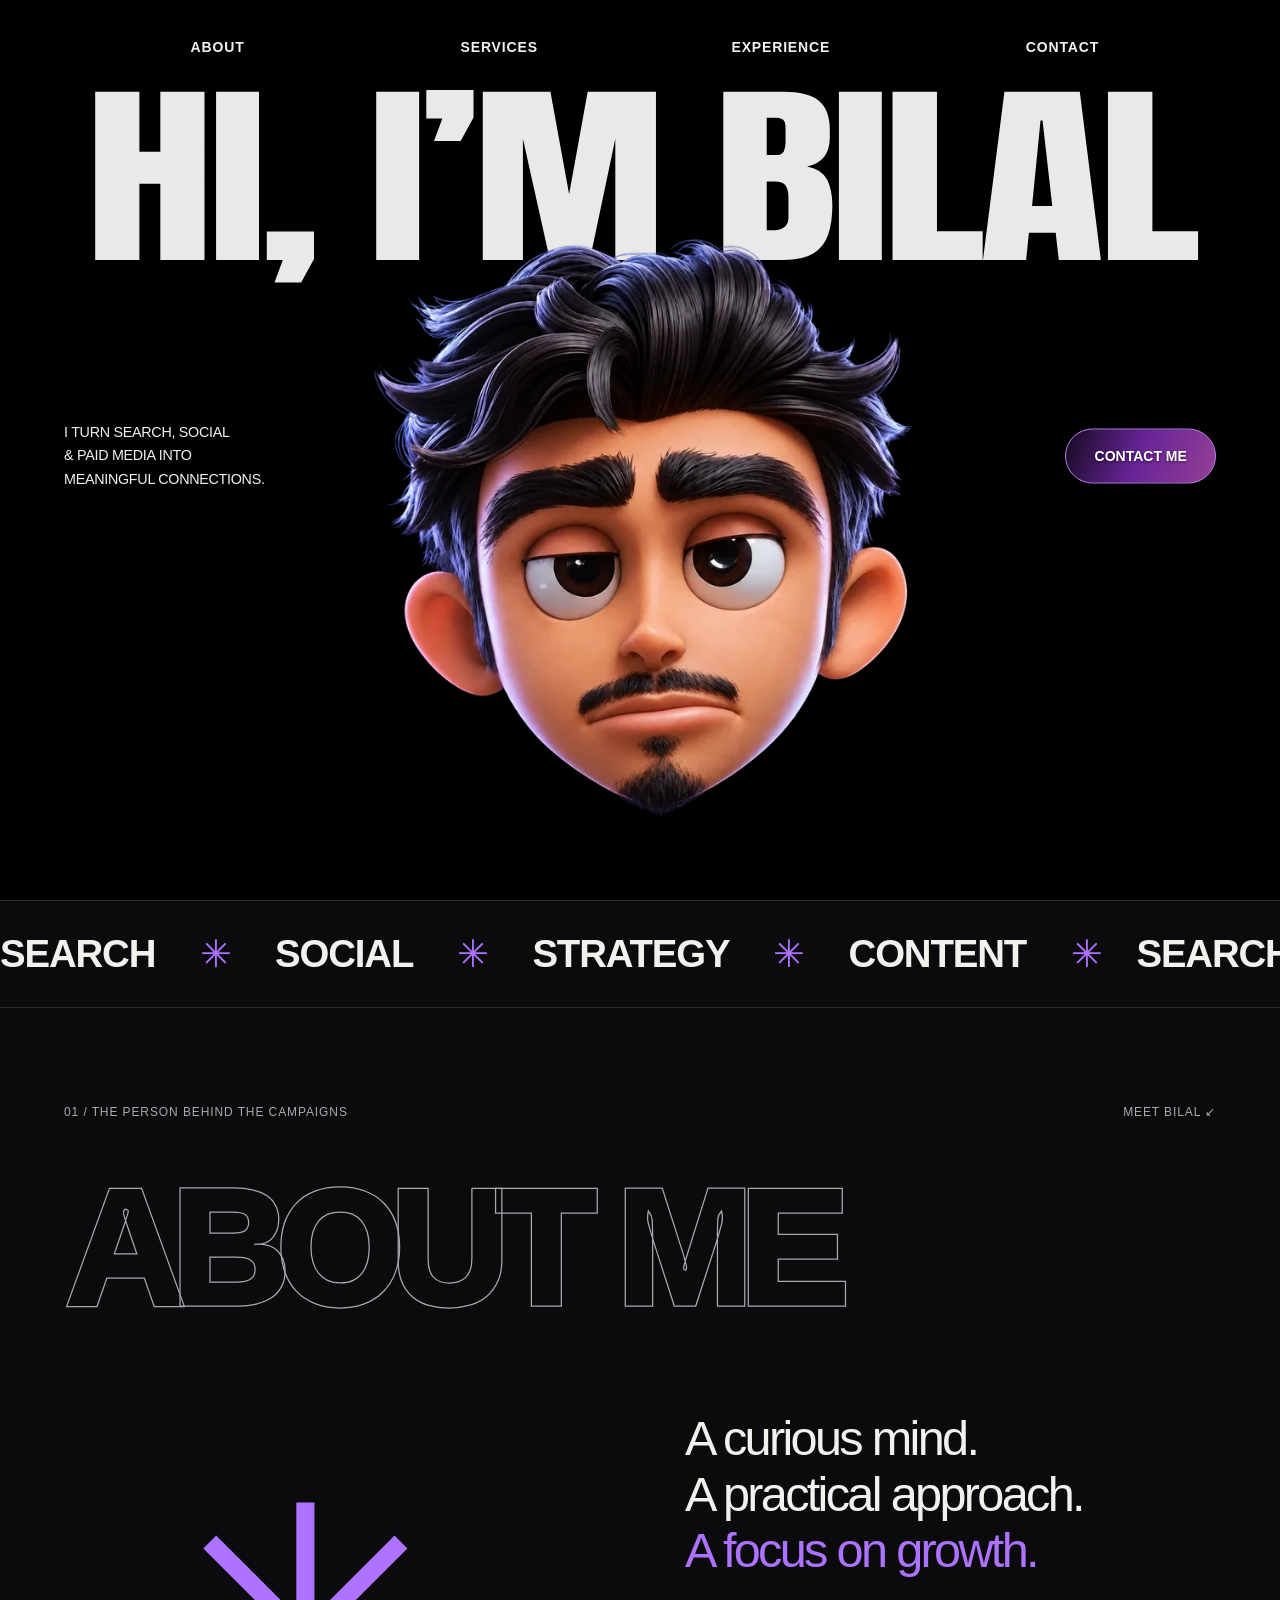
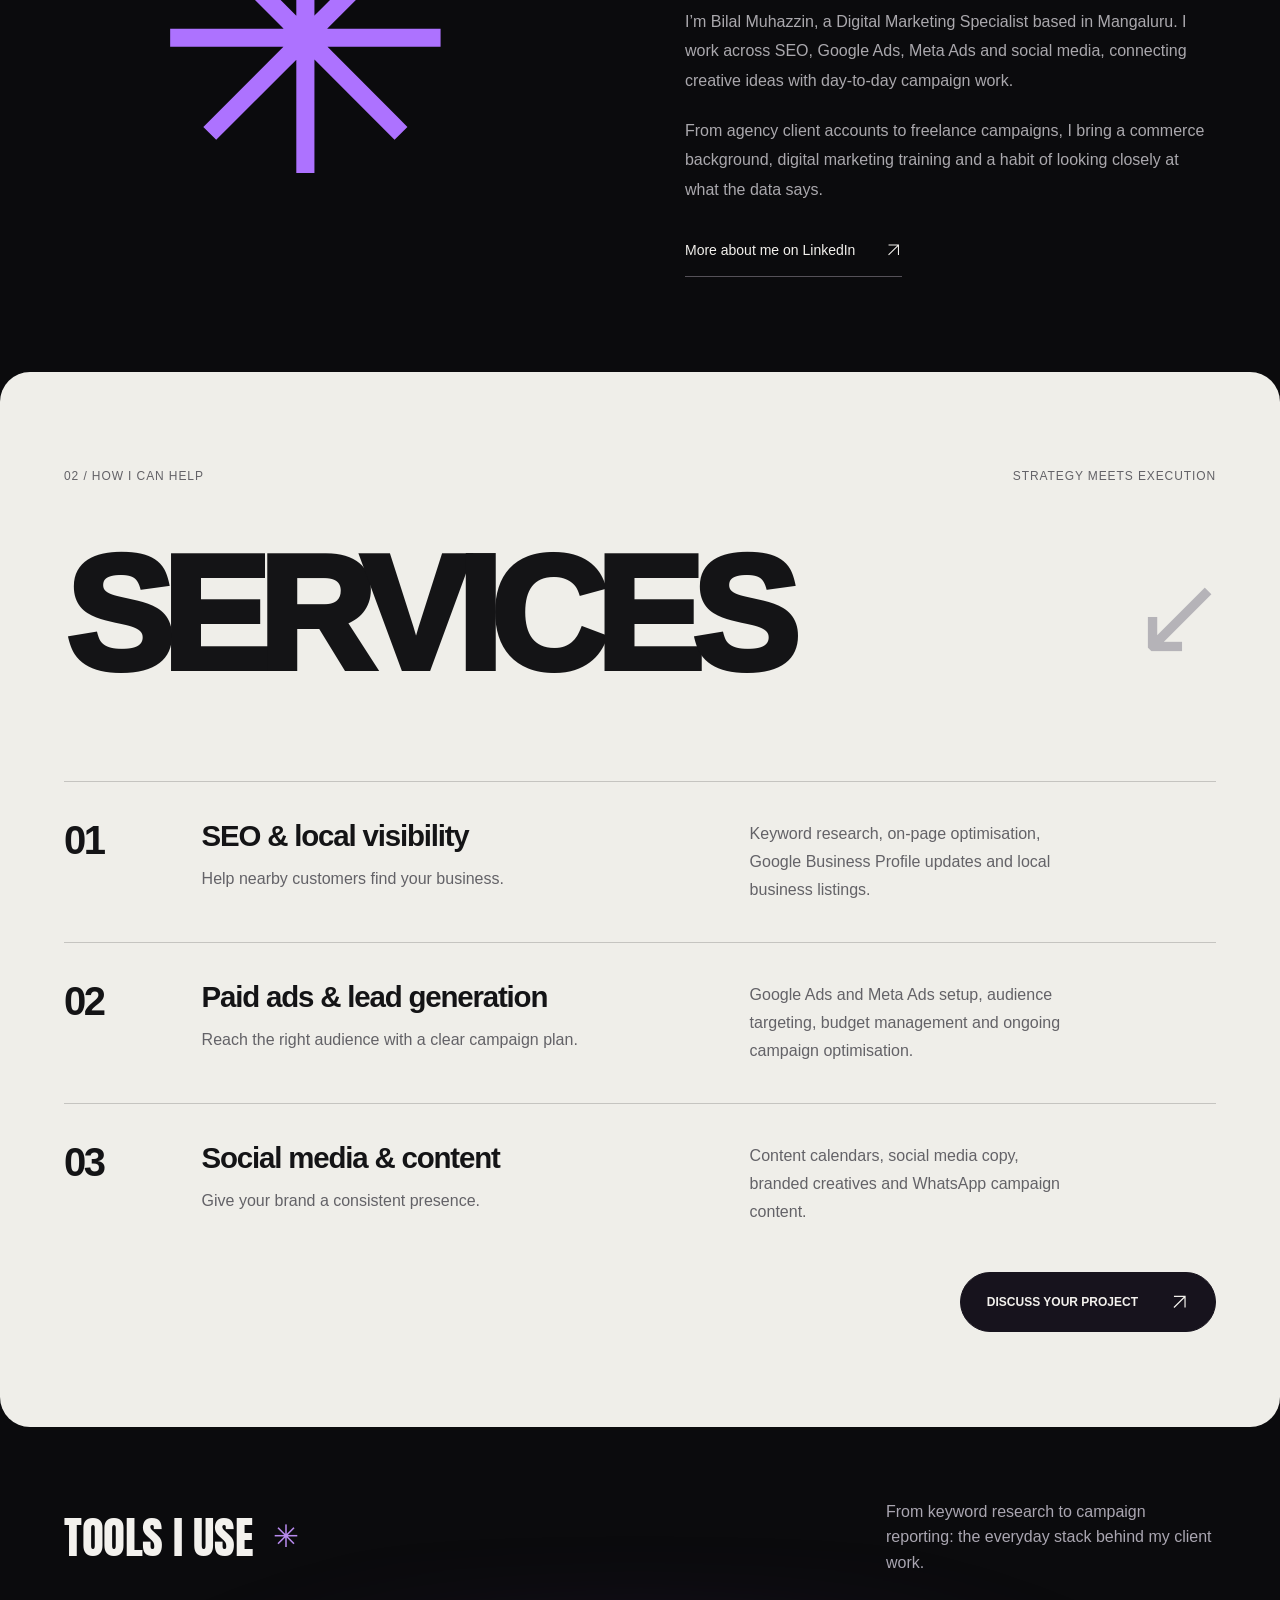
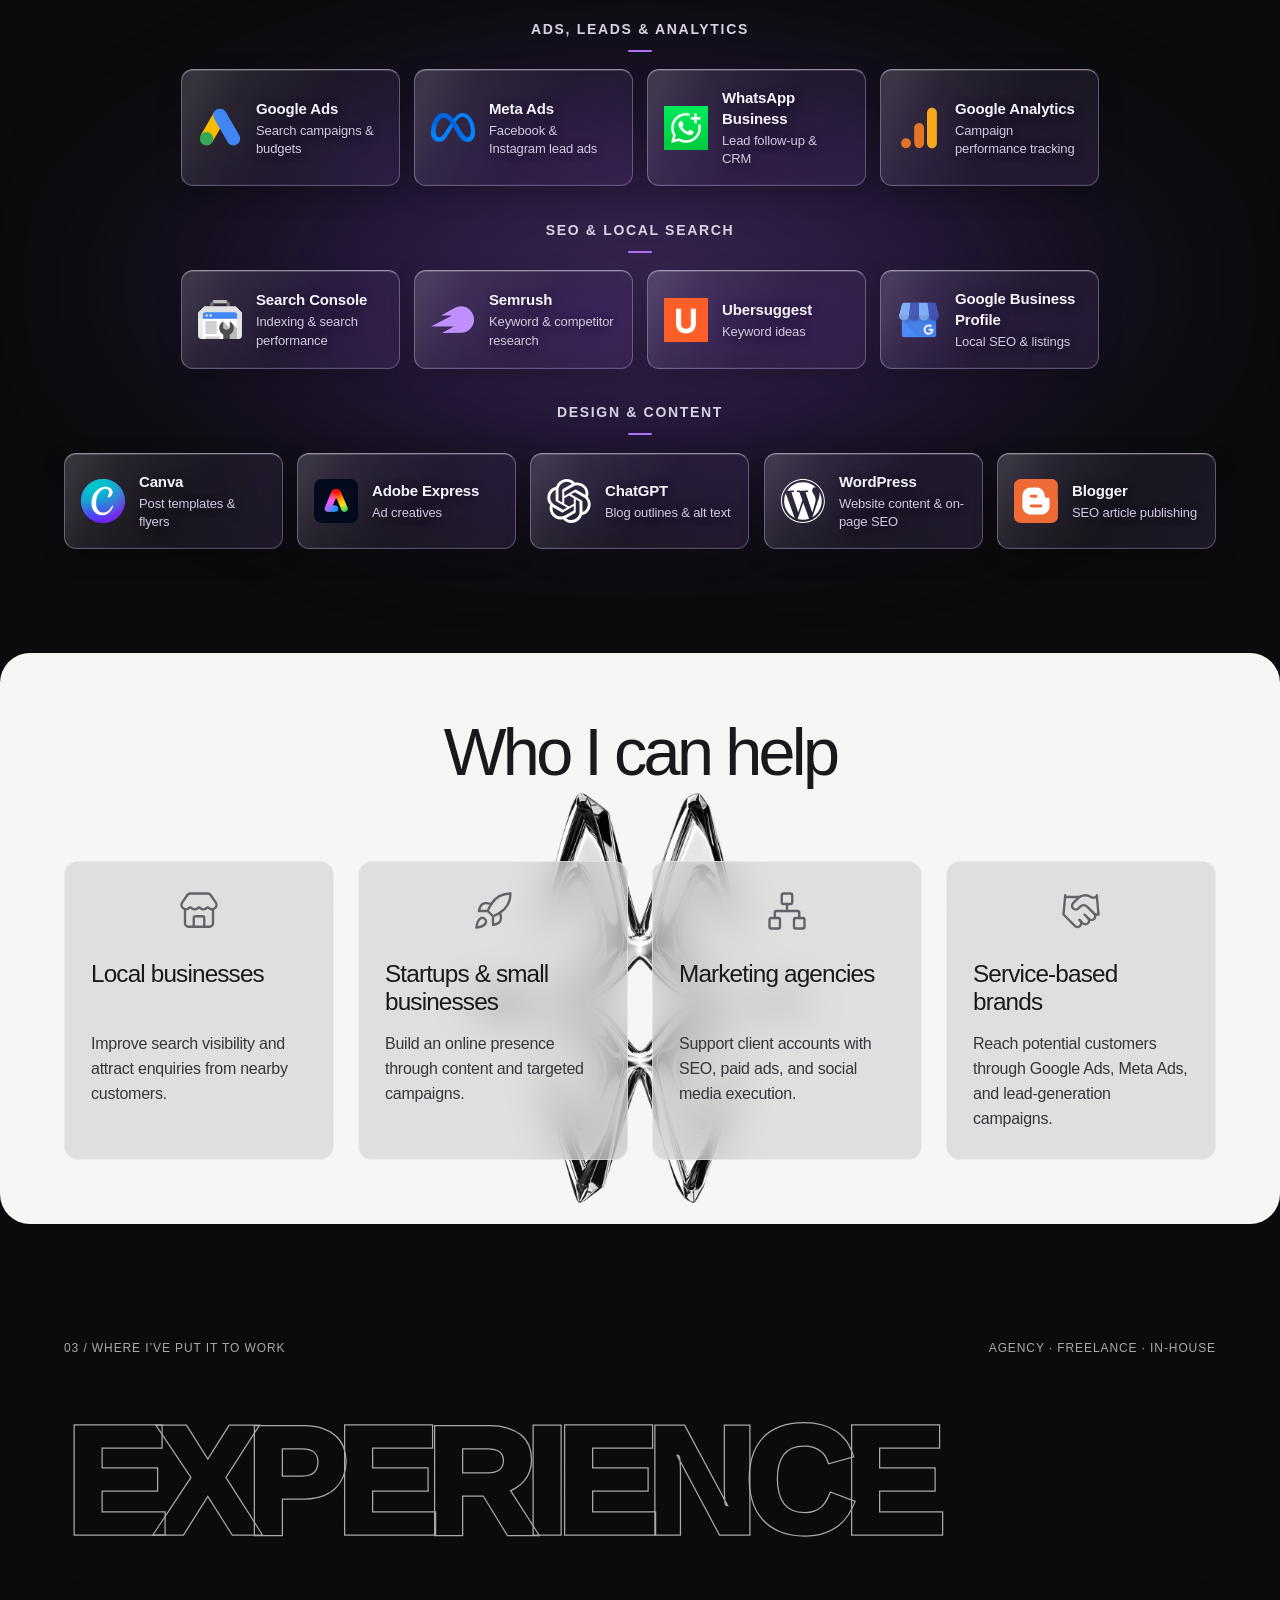
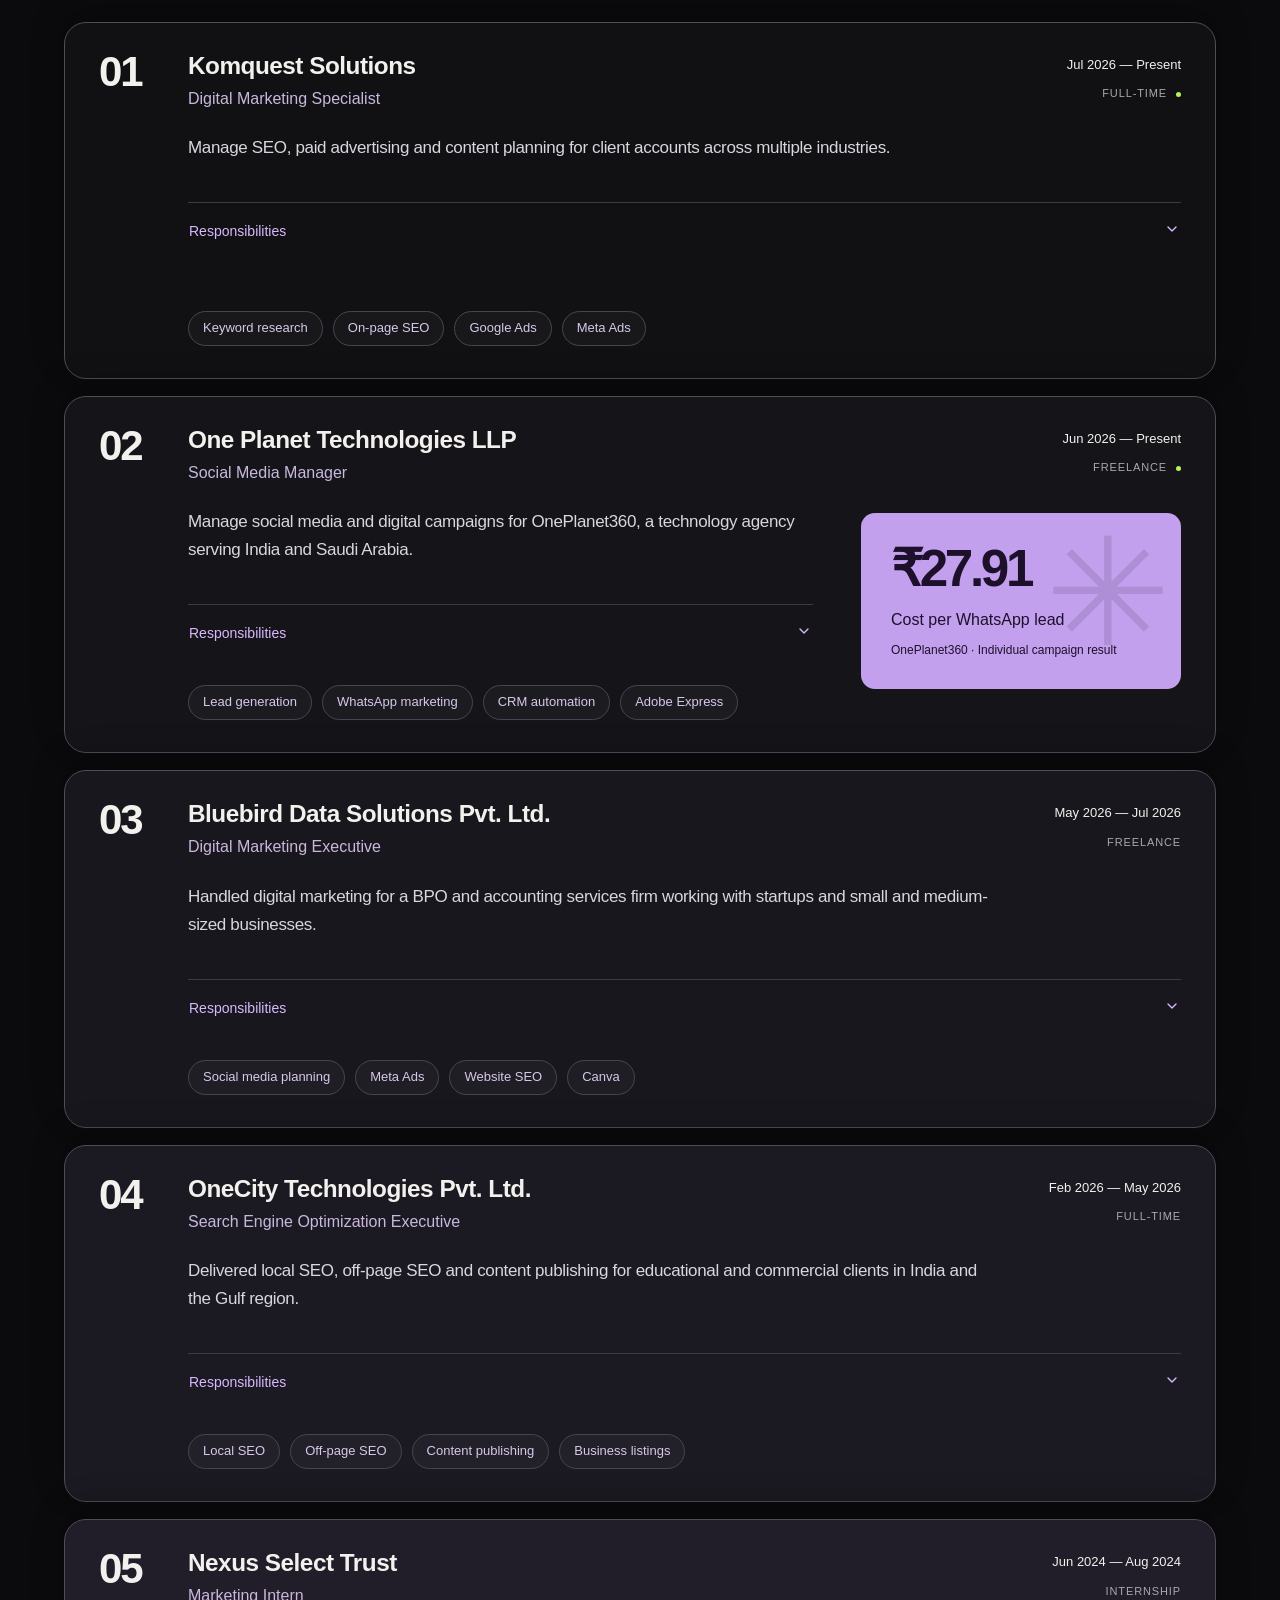
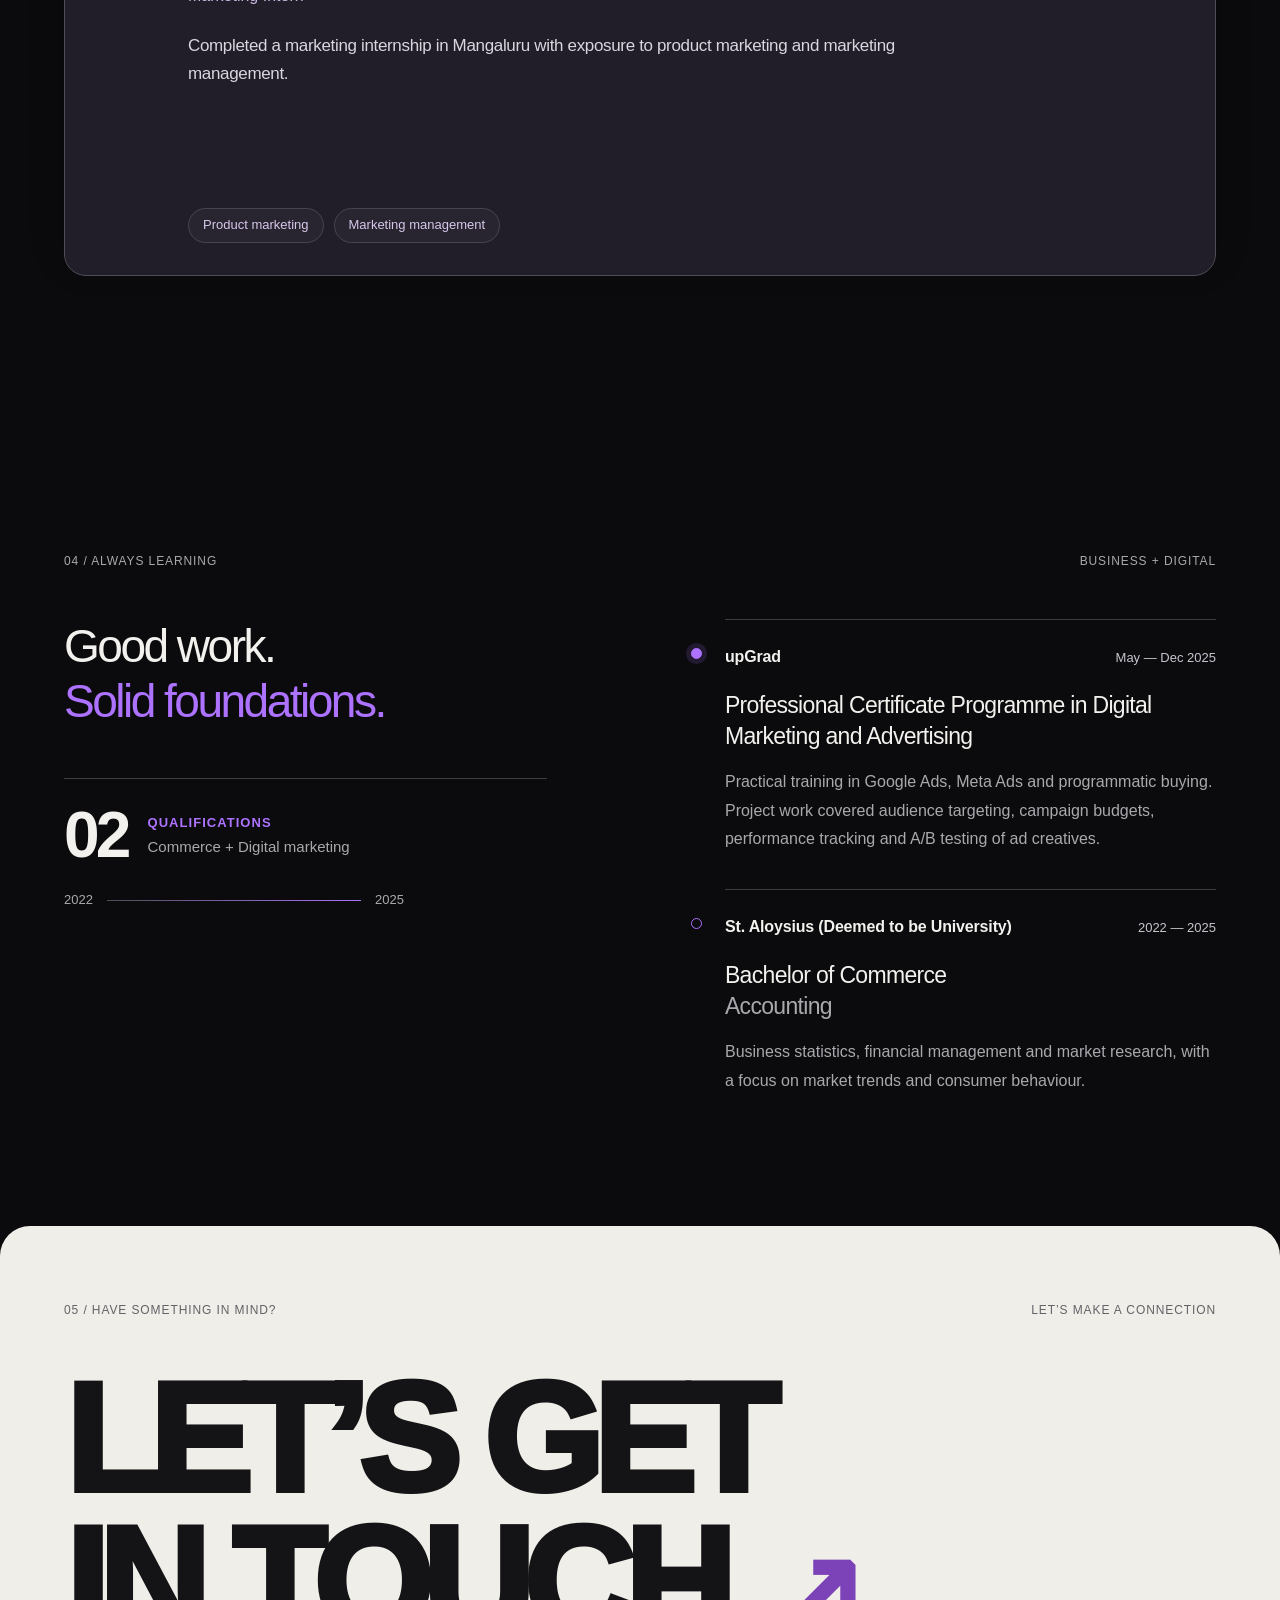
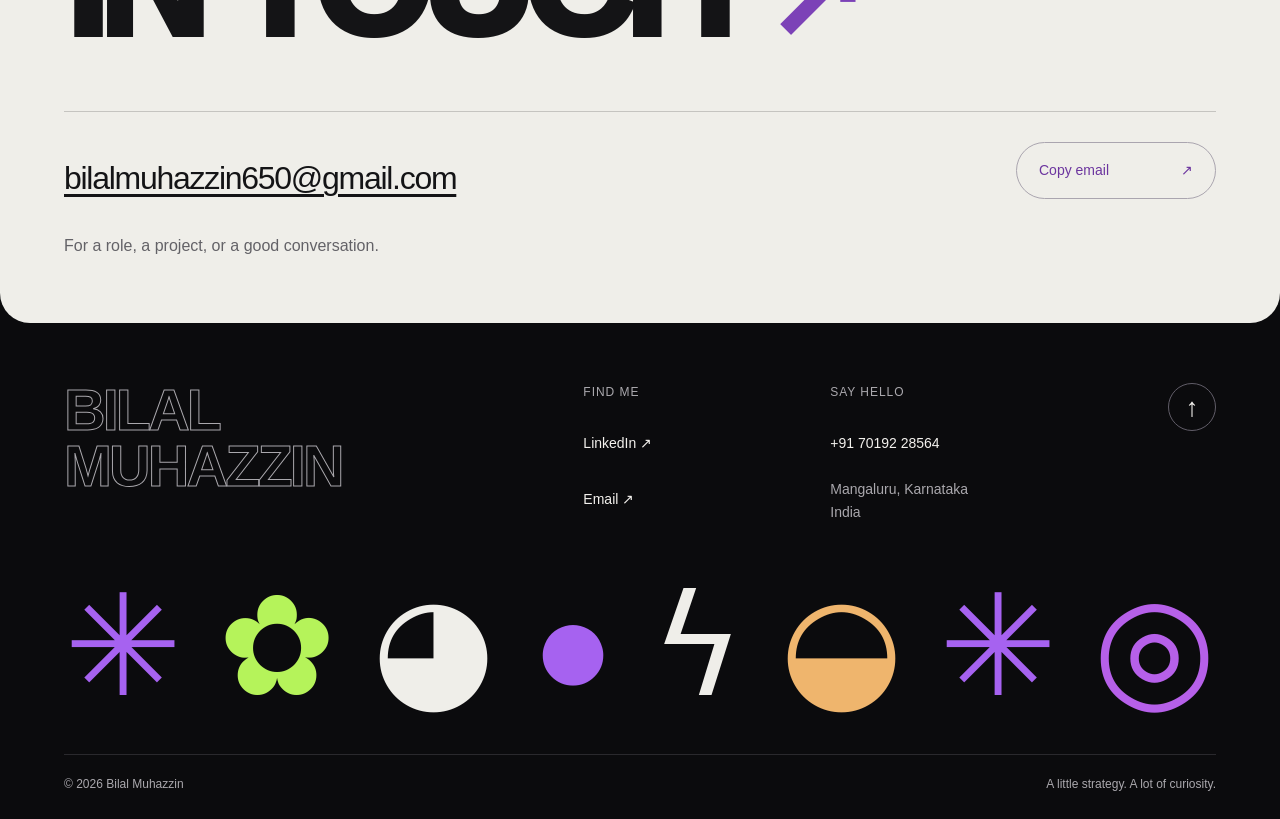
<file: index.html>
<!DOCTYPE html><html lang="en-IN"><head><meta charSet="utf-8"/><meta name="viewport" content="width=device-width, initial-scale=1"/><link rel="preload" as="image" imageSrcSet="/bilal-character-transparent-800.webp 800w, /bilal-character-transparent.webp 1254w" imageSizes="(max-width: 700px) 100vw, 45vw" fetchPriority="high"/><link rel="stylesheet" href="/_next/static/css/index.QKqWE5hD.css" data-rsc-css-href="/_next/static/css/index.QKqWE5hD.css" data-precedence="vite-rsc/importer-resources"/><link rel="modulepreload" fetchPriority="low" href="/_next/static/chunks/index-DtM4INUa.js"/><script src="/_next/static/chunks/rolldown-runtime-C60lm6uB.js" type="module" async=""></script><script src="/_next/static/chunks/framework-D_rUT4EX.js" type="module" async=""></script><link rel="modulepreload" href="/_next/static/chunks/layout-segment-context-DpmLVSYP.js" crossorigin=""/><link rel="modulepreload" href="/_next/static/chunks/portfolio-motion-W8xi0bBC.js" crossorigin=""/><link rel="modulepreload" href="/_next/static/chunks/Icon-Bo9jbUr1.js" crossorigin=""/><link rel="modulepreload" href="/_next/static/chunks/role-details-CDGJ1Lhp.js" crossorigin=""/><title>Bilal Muhazzin | Digital Marketing Specialist in Mangaluru</title><meta name="description" content="Digital Marketing Specialist at Komquest Solutions in Mangaluru. Explore Bilal Muhazzin’s SEO, Google Ads, Meta Ads and social media experience."/><meta name="author" content="Bilal Muhazzin"/><link rel="author" href="https://bilalmuhazzin22.github.io"/><meta property="og:title" content="Bilal Muhazzin | Digital Marketing Specialist in Mangaluru"/><meta property="og:description" content="Digital Marketing Specialist at Komquest Solutions in Mangaluru. Explore Bilal Muhazzin’s SEO, Google Ads, Meta Ads and social media experience."/><meta property="og:url" content="https://bilalmuhazzin22.github.io"/><meta property="og:site_name" content="Bilal Muhazzin"/><meta property="og:type" content="profile"/><meta property="og:locale" content="en_IN"/><meta property="og:image" content="https://bilalmuhazzin22.github.io/og-image.jpg"/><meta property="og:image:width" content="1200"/><meta property="og:image:height" content="630"/><meta property="og:image:alt" content="Bilal Muhazzin, Digital Marketing Specialist in Mangaluru"/><meta name="twitter:card" content="summary_large_image"/><meta name="twitter:title" content="Bilal Muhazzin | Digital Marketing Specialist in Mangaluru"/><meta name="twitter:description" content="Digital Marketing Specialist at Komquest Solutions in Mangaluru. Explore Bilal Muhazzin’s SEO, Google Ads, Meta Ads and social media experience."/><meta name="twitter:image" content="https://bilalmuhazzin22.github.io/og-image.jpg"/><meta name="twitter:image:width" content="1200"/><meta name="twitter:image:height" content="630"/><meta name="twitter:image:alt" content="Bilal Muhazzin, Digital Marketing Specialist in Mangaluru"/><link rel="icon" href="/favicon.svg"/><link rel="apple-touch-icon" href="/apple-touch-icon.png"/><link rel="canonical" href="https://bilalmuhazzin22.github.io"/><meta name="theme-color" content="#0b0b0d"/><meta name="color-scheme" content="dark"/><link rel="preload" href="/fonts/Anton-Regular.woff2" as="font" type="font/woff2" crossorigin="anonymous"/><script>Object.assign(((self[Symbol.for("vinext.navigationRuntime")]??={bootstrap:{routeManifest:null},functions:{}}).bootstrap.rsc??={rsc:[]}),{params:{},nav:{"pathname":"/","searchParams":[]}})</script><link rel="modulepreload" href="/_next/static/chunks/index-DtM4INUa.js" />
</head><body><script type="application/ld+json">{"@context":"https://schema.org","@type":"ProfilePage","@id":"https://bilalmuhazzin22.github.io/#profile","url":"https://bilalmuhazzin22.github.io/","mainEntity":{"@type":"Person","@id":"https://bilalmuhazzin22.github.io/#person","name":"Bilal Muhazzin","url":"https://bilalmuhazzin22.github.io/","jobTitle":"Digital Marketing Specialist","description":"Digital marketing specialist in Mangaluru with experience in SEO, Google Ads, Meta Ads, social media management and lead generation.","email":"bilalmuhazzin650@gmail.com","telephone":"+917019228564","sameAs":["https://www.linkedin.com/in/bilal-muhazzin22/"],"address":{"@type":"PostalAddress","addressLocality":"Mangaluru","addressRegion":"Karnataka","addressCountry":"IN"},"worksFor":{"@type":"Organization","name":"Komquest Solutions"},"alumniOf":[{"@type":"EducationalOrganization","name":"upGrad"},{"@type":"CollegeOrUniversity","name":"St. Aloysius (Deemed to be University)"}],"knowsAbout":["Search engine optimization","Local SEO","Google Ads","Meta Ads","Social media marketing","Lead generation","Content strategy","Campaign analytics"]}}</script><a class="skip" href="#main">Skip to content</a><header class="header" id="top"><a class="wordmark" href="#main" aria-label="Bilal Muhazzin home">bm<span>✳</span></a><nav aria-label="Main navigation"><a href="#about">About</a><a href="#expertise">Services</a><a href="#experience">Experience</a><a href="#contact">Contact <svg width="22" height="22" viewBox="0 0 24 24" fill="none" stroke="currentColor" stroke-width="1.5" aria-hidden="true"><path d="M5 19 19 5M5 5h14v14"></path></svg></a></nav><span class="reading-progress" aria-hidden="true"></span></header><main id="main" tabindex="-1"><section class="hero" aria-labelledby="name"><div class="hero-topline"><span>Digital marketing specialist</span><span>Mangaluru, India <span class="tiny-star">✳</span></span></div><h1 id="name">HI, I’M BILAL<span class="heading-dot">.</span></h1><div class="hero-bottom"><div class="hero-intro"><p>I turn search, social<br/>&amp; paid media into<br/><em>meaningful connections.</em></p><span class="micro">BILAL MUHAZZIN / PORTFOLIO</span></div><div class="avatar-track"><button class="avatar-stage" aria-label="Say hello to Bilal’s character"><span class="avatar-orbit" aria-hidden="true"></span><span class="avatar-float"><span class="avatar-reaction"><img src="/bilal-character-transparent.webp" srcSet="/bilal-character-transparent-800.webp 800w, /bilal-character-transparent.webp 1254w" sizes="(max-width: 700px) 100vw, 45vw" alt="Bilal’s stylized cartoon character with swept dark hair, relaxed eyes, a moustache and goatee" width="1254" height="1254" fetchPriority="high" decoding="async" draggable="false"/></span></span><span class="hello-bubble " aria-live="polite" aria-atomic="true"></span></button><span class="avatar-caption">A little curiosity goes a long way.<span class="pointer-hint">Move your cursor · Click to say hello</span><span class="touch-hint">Tap to say hello</span></span></div><div class="hero-cta"><a class="button" href="#contact">Contact me <svg width="22" height="22" viewBox="0 0 24 24" fill="none" stroke="currentColor" stroke-width="1.5" aria-hidden="true"><path d="M5 19 19 5M5 5h14v14"></path></svg></a><p>SEO · Paid media · Content</p></div></div><div class="hero-foot"><span><i></i>Currently at Komquest Solutions</span><a href="#about">Scroll to explore <span aria-hidden="true">↓</span></a></div></section><div class="discipline-strip" aria-hidden="true"><div><span>SEARCH <b>✳</b> SOCIAL <b>✳</b> STRATEGY <b>✳</b> CONTENT <b>✳</b> </span><span>SEARCH <b>✳</b> SOCIAL <b>✳</b> STRATEGY <b>✳</b> CONTENT <b>✳</b> </span></div></div><section class="about section" id="about" aria-labelledby="about-title"><div class="section-kicker"><span>01 / The person behind the campaigns</span><span>Meet Bilal ↙</span></div><h2 class="outline-title reveal" id="about-title">ABOUT ME</h2><div class="about-body"><div class="about-mark" aria-hidden="true">✳</div><div><h3 class="reveal">A curious mind.<br/>A practical approach.<br/><em>A focus on growth.</em></h3><p>I’m Bilal Muhazzin, a Digital Marketing Specialist based in Mangaluru. I work across SEO, Google Ads, Meta Ads and social media, connecting creative ideas with day-to-day campaign work.</p><p>From agency client accounts to freelance campaigns, I bring a commerce background, digital marketing training and a habit of looking closely at what the data says.</p><a class="text-link" href="https://www.linkedin.com/in/bilal-muhazzin22/" target="_blank" rel="noopener noreferrer">More about me on LinkedIn <svg width="22" height="22" viewBox="0 0 24 24" fill="none" stroke="currentColor" stroke-width="1.5" aria-hidden="true"><path d="M5 19 19 5M5 5h14v14"></path></svg></a></div></div></section><section class="services section light-section" id="expertise" aria-labelledby="expertise-title"><div class="section-kicker"><span>02 / How I can help</span><span>Strategy meets execution</span></div><h2 class="display-title reveal" id="expertise-title">SERVICES<span>↙</span></h2><div class="service-list"><article class="service-row"><span class="service-number">0<!-- -->1</span><div><h3>SEO &amp; local visibility</h3><p>Help nearby customers find your business.</p></div><p class="service-description">Keyword research, on-page optimisation, Google Business Profile updates and local business listings.</p><span class="service-arrow" aria-hidden="true">↗</span></article><article class="service-row"><span class="service-number">0<!-- -->2</span><div><h3>Paid ads &amp; lead generation</h3><p>Reach the right audience with a clear campaign plan.</p></div><p class="service-description">Google Ads and Meta Ads setup, audience targeting, budget management and ongoing campaign optimisation.</p><span class="service-arrow" aria-hidden="true">↗</span></article><article class="service-row"><span class="service-number">0<!-- -->3</span><div><h3>Social media &amp; content</h3><p>Give your brand a consistent presence.</p></div><p class="service-description">Content calendars, social media copy, branded creatives and WhatsApp campaign content.</p><span class="service-arrow" aria-hidden="true">↗</span></article></div><div class="services-footer"><a class="button services-cta" href="#contact">Discuss your project <svg width="22" height="22" viewBox="0 0 24 24" fill="none" stroke="currentColor" stroke-width="1.5" aria-hidden="true"><path d="M5 19 19 5M5 5h14v14"></path></svg></a></div></section><section class="tools-section section" id="tools" aria-labelledby="tools-title"><div class="toolkit-heading"><h2 id="tools-title">TOOLS I USE<span aria-hidden="true">✳</span></h2><p>From keyword research to campaign reporting: the everyday stack behind my client work.</p></div><div class="toolkit-categories"><div class="toolkit-category"><h3 id="tools-advertising">Ads, leads &amp; analytics</h3><ul class="toolkit-grid" aria-labelledby="tools-advertising"><li class="toolkit-tile" style="--i:0"><img src="/tool-logos/google-ads.svg" alt="" width="44" height="44" loading="lazy"/><span><b>Google Ads</b><span class="toolkit-use">Search campaigns &amp; budgets</span></span></li><li class="toolkit-tile" style="--i:1"><img src="/tool-logos/meta.svg" alt="" width="44" height="44" loading="lazy"/><span><b>Meta Ads</b><span class="toolkit-use">Facebook &amp; Instagram lead ads</span></span></li><li class="toolkit-tile" style="--i:2"><img src="/tool-logos/whatsapp-business.png" alt="" width="44" height="44" loading="lazy"/><span><b>WhatsApp Business</b><span class="toolkit-use">Lead follow-up &amp; CRM</span></span></li><li class="toolkit-tile" style="--i:3"><img src="/tool-logos/google-analytics.svg" alt="" width="44" height="44" loading="lazy"/><span><b>Google Analytics</b><span class="toolkit-use">Campaign performance tracking</span></span></li></ul></div><div class="toolkit-category"><h3 id="tools-research">SEO &amp; local search</h3><ul class="toolkit-grid" aria-labelledby="tools-research"><li class="toolkit-tile" style="--i:4"><img src="/tool-logos/search-console.svg" alt="" width="44" height="44" loading="lazy"/><span><b>Search Console</b><span class="toolkit-use">Indexing &amp; search performance</span></span></li><li class="toolkit-tile" style="--i:5"><img src="/tool-logos/semrush.svg" alt="" width="44" height="44" loading="lazy"/><span><b>Semrush</b><span class="toolkit-use">Keyword &amp; competitor research</span></span></li><li class="toolkit-tile" style="--i:6"><img src="/tool-logos/ubersuggest.svg" alt="" width="44" height="44" loading="lazy"/><span><b>Ubersuggest</b><span class="toolkit-use">Keyword ideas</span></span></li><li class="toolkit-tile" style="--i:7"><img src="/tool-logos/google-business.svg" alt="" width="44" height="44" loading="lazy"/><span><b>Google Business Profile</b><span class="toolkit-use">Local SEO &amp; listings</span></span></li></ul></div><div class="toolkit-category"><h3 id="tools-content">Design &amp; content</h3><ul class="toolkit-grid" aria-labelledby="tools-content"><li class="toolkit-tile" style="--i:8"><img src="/tool-logos/canva.svg" alt="" width="44" height="44" loading="lazy"/><span><b>Canva</b><span class="toolkit-use">Post templates &amp; flyers</span></span></li><li class="toolkit-tile" style="--i:9"><img src="/tool-logos/adobe-express.png" alt="" width="44" height="44" loading="lazy"/><span><b>Adobe Express</b><span class="toolkit-use">Ad creatives</span></span></li><li class="toolkit-tile" style="--i:10"><img class="toolkit-logo-contrast" src="/tool-logos/chatgpt.svg" alt="" width="44" height="44" loading="lazy"/><span><b>ChatGPT</b><span class="toolkit-use">Blog outlines &amp; alt text</span></span></li><li class="toolkit-tile" style="--i:11"><img class="toolkit-logo-contrast" src="/tool-logos/wordpress.svg" alt="" width="44" height="44" loading="lazy"/><span><b>WordPress</b><span class="toolkit-use">Website content &amp; on-page SEO</span></span></li><li class="toolkit-tile" style="--i:12"><img src="/tool-logos/blogger.svg" alt="" width="44" height="44" loading="lazy"/><span><b>Blogger</b><span class="toolkit-use">SEO article publishing</span></span></li></ul></div></div></section><section class="audience-section" id="who-i-help" aria-labelledby="audience-title"><h2 id="audience-title">Who I can help</h2><div class="audience-stage"><img class="audience-backdrop" src="/chrome-emblem.webp" alt="" aria-hidden="true" loading="lazy" decoding="async" width="1280" height="1280"/><div class="audience-grid"><article class="audience-card"><svg xmlns="http://www.w3.org/2000/svg" width="42" height="42" viewBox="0 0 24 24" fill="none" stroke="currentColor" stroke-width="1.35" stroke-linecap="round" stroke-linejoin="round" class="lucide lucide-store audience-icon" aria-hidden="true"><path d="M15 21v-5a1 1 0 0 0-1-1h-4a1 1 0 0 0-1 1v5"></path><path d="M17.774 10.31a1.12 1.12 0 0 0-1.549 0 2.5 2.5 0 0 1-3.451 0 1.12 1.12 0 0 0-1.548 0 2.5 2.5 0 0 1-3.452 0 1.12 1.12 0 0 0-1.549 0 2.5 2.5 0 0 1-3.77-3.248l2.889-4.184A2 2 0 0 1 7 2h10a2 2 0 0 1 1.653.873l2.895 4.192a2.5 2.5 0 0 1-3.774 3.244"></path><path d="M4 10.95V19a2 2 0 0 0 2 2h12a2 2 0 0 0 2-2v-8.05"></path></svg><div class="audience-copy"><h3>Local businesses</h3><p>Improve search visibility and attract enquiries from nearby customers.</p></div></article><article class="audience-card"><svg xmlns="http://www.w3.org/2000/svg" width="42" height="42" viewBox="0 0 24 24" fill="none" stroke="currentColor" stroke-width="1.35" stroke-linecap="round" stroke-linejoin="round" class="lucide lucide-rocket audience-icon" aria-hidden="true"><path d="M12 15v5s3.03-.55 4-2c1.08-1.62 0-5 0-5"></path><path d="M4.5 16.5c-1.5 1.26-2 5-2 5s3.74-.5 5-2c.71-.84.7-2.13-.09-2.91a2.18 2.18 0 0 0-2.91-.09"></path><path d="M9 12a22 22 0 0 1 2-3.95A12.88 12.88 0 0 1 22 2c0 2.72-.78 7.5-6 11a22.4 22.4 0 0 1-4 2z"></path><path d="M9 12H4s.55-3.03 2-4c1.62-1.08 5 .05 5 .05"></path></svg><div class="audience-copy"><h3>Startups &amp; small businesses</h3><p>Build an online presence through content and targeted campaigns.</p></div></article><article class="audience-card"><svg xmlns="http://www.w3.org/2000/svg" width="42" height="42" viewBox="0 0 24 24" fill="none" stroke="currentColor" stroke-width="1.35" stroke-linecap="round" stroke-linejoin="round" class="lucide lucide-network audience-icon" aria-hidden="true"><rect x="16" y="16" width="6" height="6" rx="1"></rect><rect x="2" y="16" width="6" height="6" rx="1"></rect><rect x="9" y="2" width="6" height="6" rx="1"></rect><path d="M5 16v-3a1 1 0 0 1 1-1h12a1 1 0 0 1 1 1v3"></path><path d="M12 12V8"></path></svg><div class="audience-copy"><h3>Marketing agencies</h3><p>Support client accounts with SEO, paid ads, and social media execution.</p></div></article><article class="audience-card"><svg xmlns="http://www.w3.org/2000/svg" width="42" height="42" viewBox="0 0 24 24" fill="none" stroke="currentColor" stroke-width="1.35" stroke-linecap="round" stroke-linejoin="round" class="lucide lucide-handshake audience-icon" aria-hidden="true"><path d="m11 17 2 2a1 1 0 1 0 3-3"></path><path d="m14 14 2.5 2.5a1 1 0 1 0 3-3l-3.88-3.88a3 3 0 0 0-4.24 0l-.88.88a1 1 0 1 1-3-3l2.81-2.81a5.79 5.79 0 0 1 7.06-.87l.47.28a2 2 0 0 0 1.42.25L21 4"></path><path d="m21 3 1 11h-2"></path><path d="M3 3 2 14l6.5 6.5a1 1 0 1 0 3-3"></path><path d="M3 4h8"></path></svg><div class="audience-copy"><h3>Service-based brands</h3><p>Reach potential customers through Google Ads, Meta Ads, and lead-generation campaigns.</p></div></article></div></div></section><section class="work section" id="experience" aria-labelledby="experience-title"><div class="section-kicker"><span>03 / Where I’ve put it to work</span><span>Agency · Freelance · In-house</span></div><h2 class="outline-title reveal" id="experience-title">EXPERIENCE</h2><div class="career-list"><article class="career-entry career-0"><div class="career-top"><span class="career-index">0<!-- -->1</span><div><p class="company">Komquest Solutions</p><h3>Digital Marketing Specialist</h3></div><div class="career-meta"><span>Jul 2026<!-- --> — <!-- -->Present</span><span>Full-time<i title="Current role"></i></span></div></div><div class="career-body"><p class="job-summary">Manage SEO, paid advertising and content planning for client accounts across multiple industries.</p><div data-orientation="vertical" data-slot="accordion" class="flex w-full flex-col role-details"><div data-orientation="vertical" data-hidden="" data-index="-1" data-closed="" data-slot="accordion-item" class="not-last:border-b"><h3 data-orientation="vertical" data-hidden="" data-index="-1" data-closed="" class="flex"><button type="button" data-value="" data-orientation="vertical" data-hidden="" data-index="-1" tabindex="0" aria-disabled="false" aria-expanded="false" id="base-ui-_R_seu6iH2_" data-slot="accordion-trigger" aria-label="Responsibilities for Digital Marketing Specialist at Komquest Solutions" class="focus-visible:ring-ring/50 focus-visible:border-ring focus-visible:after:border-ring **:data-[slot=accordion-trigger-icon]:text-muted-foreground rounded-lg py-2.5 text-left text-sm font-medium hover:underline focus-visible:ring-3 **:data-[slot=accordion-trigger-icon]:ml-auto **:data-[slot=accordion-trigger-icon]:size-4 group/accordion-trigger relative flex flex-1 items-start justify-between border border-transparent transition-all outline-none aria-disabled:pointer-events-none aria-disabled:opacity-50 role-details-trigger">Responsibilities<svg xmlns="http://www.w3.org/2000/svg" width="24" height="24" viewBox="0 0 24 24" fill="none" stroke="currentColor" stroke-width="2" stroke-linecap="round" stroke-linejoin="round" class="lucide lucide-chevron-down pointer-events-none shrink-0 group-aria-expanded/accordion-trigger:hidden" aria-hidden="true" data-slot="accordion-trigger-icon"><path d="m6 9 6 6 6-6"></path></svg><svg xmlns="http://www.w3.org/2000/svg" width="24" height="24" viewBox="0 0 24 24" fill="none" stroke="currentColor" stroke-width="2" stroke-linecap="round" stroke-linejoin="round" class="lucide lucide-chevron-up pointer-events-none hidden shrink-0 group-aria-expanded/accordion-trigger:inline" aria-hidden="true" data-slot="accordion-trigger-icon"><path d="m18 15-6-6-6 6"></path></svg></button></h3><div data-orientation="vertical" data-hidden="" data-index="-1" data-closed="" hidden="" id="base-ui-_R_seu6iH1_" aria-labelledby="base-ui-_R_seu6iH2_" role="region" style="--accordion-panel-height:auto;--accordion-panel-width:auto" data-slot="accordion-content" class="data-open:animate-accordion-down data-closed:animate-accordion-up text-sm overflow-hidden"><div class="pt-0 pb-2.5 h-(--accordion-panel-height) data-ending-style:h-0 data-starting-style:h-0 [&amp;_a]:underline [&amp;_a]:underline-offset-3 [&amp;_a]:hover:text-foreground [&amp;_p:not(:last-child)]:mb-4"><ul class="responsibilities"><li>Research keywords and optimise on-page content to support organic search visibility.</li><li>Plan and manage Google Ads and Meta Ads campaigns, including audience targeting, keyword selection, budgets and performance optimisation.</li><li>Coordinate content calendars and social media publishing across client accounts.</li><li>Review campaign results and adjust targeting, content and budgets based on performance data.</li></ul></div></div></div></div><p class="skill-line"><span>Keyword research</span><span>On-page SEO</span><span>Google Ads</span><span>Meta Ads</span></p></div></article><article class="career-entry career-1"><div class="career-top"><span class="career-index">0<!-- -->2</span><div><p class="company">One Planet Technologies LLP</p><h3>Social Media Manager</h3></div><div class="career-meta"><span>Jun 2026<!-- --> — <!-- -->Present</span><span>Freelance<i title="Current role"></i></span></div></div><div class="career-body"><p class="job-summary">Manage social media and digital campaigns for OnePlanet360, a technology agency serving India and Saudi Arabia.</p><div class="result"><strong>₹27.91</strong><span>Cost per WhatsApp lead<small>OnePlanet360 · Individual campaign result</small></span><span class="result-star" aria-hidden="true">✳</span></div><div data-orientation="vertical" data-slot="accordion" class="flex w-full flex-col role-details"><div data-orientation="vertical" data-hidden="" data-index="-1" data-closed="" data-slot="accordion-item" class="not-last:border-b"><h3 data-orientation="vertical" data-hidden="" data-index="-1" data-closed="" class="flex"><button type="button" data-value="" data-orientation="vertical" data-hidden="" data-index="-1" tabindex="0" aria-disabled="false" aria-expanded="false" id="base-ui-_R_smu6iH2_" data-slot="accordion-trigger" aria-label="Responsibilities for Social Media Manager at One Planet Technologies LLP" class="focus-visible:ring-ring/50 focus-visible:border-ring focus-visible:after:border-ring **:data-[slot=accordion-trigger-icon]:text-muted-foreground rounded-lg py-2.5 text-left text-sm font-medium hover:underline focus-visible:ring-3 **:data-[slot=accordion-trigger-icon]:ml-auto **:data-[slot=accordion-trigger-icon]:size-4 group/accordion-trigger relative flex flex-1 items-start justify-between border border-transparent transition-all outline-none aria-disabled:pointer-events-none aria-disabled:opacity-50 role-details-trigger">Responsibilities<svg xmlns="http://www.w3.org/2000/svg" width="24" height="24" viewBox="0 0 24 24" fill="none" stroke="currentColor" stroke-width="2" stroke-linecap="round" stroke-linejoin="round" class="lucide lucide-chevron-down pointer-events-none shrink-0 group-aria-expanded/accordion-trigger:hidden" aria-hidden="true" data-slot="accordion-trigger-icon"><path d="m6 9 6 6 6-6"></path></svg><svg xmlns="http://www.w3.org/2000/svg" width="24" height="24" viewBox="0 0 24 24" fill="none" stroke="currentColor" stroke-width="2" stroke-linecap="round" stroke-linejoin="round" class="lucide lucide-chevron-up pointer-events-none hidden shrink-0 group-aria-expanded/accordion-trigger:inline" aria-hidden="true" data-slot="accordion-trigger-icon"><path d="m18 15-6-6-6 6"></path></svg></button></h3><div data-orientation="vertical" data-hidden="" data-index="-1" data-closed="" hidden="" id="base-ui-_R_smu6iH1_" aria-labelledby="base-ui-_R_smu6iH2_" role="region" style="--accordion-panel-height:auto;--accordion-panel-width:auto" data-slot="accordion-content" class="data-open:animate-accordion-down data-closed:animate-accordion-up text-sm overflow-hidden"><div class="pt-0 pb-2.5 h-(--accordion-panel-height) data-ending-style:h-0 data-starting-style:h-0 [&amp;_a]:underline [&amp;_a]:underline-offset-3 [&amp;_a]:hover:text-foreground [&amp;_p:not(:last-child)]:mb-4"><ul class="responsibilities"><li>Plan and execute Facebook and Instagram lead-generation campaigns, including campaigns that direct enquiries to WhatsApp.</li><li>Manage WhatsApp marketing and CRM automation to support lead follow-up.</li><li>Create advertising assets using Adobe Express and AI tools, and manage content across Instagram, Facebook and LinkedIn.</li><li>Support branding, SEO and content planning for client acquisition.</li></ul></div></div></div></div><p class="skill-line"><span>Lead generation</span><span>WhatsApp marketing</span><span>CRM automation</span><span>Adobe Express</span></p></div></article><article class="career-entry career-2"><div class="career-top"><span class="career-index">0<!-- -->3</span><div><p class="company">Bluebird Data Solutions Pvt. Ltd.</p><h3>Digital Marketing Executive</h3></div><div class="career-meta"><span>May 2026<!-- --> — <!-- -->Jul 2026</span><span>Freelance</span></div></div><div class="career-body"><p class="job-summary">Handled digital marketing for a BPO and accounting services firm working with startups and small and medium-sized businesses.</p><div data-orientation="vertical" data-slot="accordion" class="flex w-full flex-col role-details"><div data-orientation="vertical" data-hidden="" data-index="-1" data-closed="" data-slot="accordion-item" class="not-last:border-b"><h3 data-orientation="vertical" data-hidden="" data-index="-1" data-closed="" class="flex"><button type="button" data-value="" data-orientation="vertical" data-hidden="" data-index="-1" tabindex="0" aria-disabled="false" aria-expanded="false" id="base-ui-_R_suu6iH2_" data-slot="accordion-trigger" aria-label="Responsibilities for Digital Marketing Executive at Bluebird Data Solutions Pvt. Ltd." class="focus-visible:ring-ring/50 focus-visible:border-ring focus-visible:after:border-ring **:data-[slot=accordion-trigger-icon]:text-muted-foreground rounded-lg py-2.5 text-left text-sm font-medium hover:underline focus-visible:ring-3 **:data-[slot=accordion-trigger-icon]:ml-auto **:data-[slot=accordion-trigger-icon]:size-4 group/accordion-trigger relative flex flex-1 items-start justify-between border border-transparent transition-all outline-none aria-disabled:pointer-events-none aria-disabled:opacity-50 role-details-trigger">Responsibilities<svg xmlns="http://www.w3.org/2000/svg" width="24" height="24" viewBox="0 0 24 24" fill="none" stroke="currentColor" stroke-width="2" stroke-linecap="round" stroke-linejoin="round" class="lucide lucide-chevron-down pointer-events-none shrink-0 group-aria-expanded/accordion-trigger:hidden" aria-hidden="true" data-slot="accordion-trigger-icon"><path d="m6 9 6 6 6-6"></path></svg><svg xmlns="http://www.w3.org/2000/svg" width="24" height="24" viewBox="0 0 24 24" fill="none" stroke="currentColor" stroke-width="2" stroke-linecap="round" stroke-linejoin="round" class="lucide lucide-chevron-up pointer-events-none hidden shrink-0 group-aria-expanded/accordion-trigger:inline" aria-hidden="true" data-slot="accordion-trigger-icon"><path d="m18 15-6-6-6 6"></path></svg></button></h3><div data-orientation="vertical" data-hidden="" data-index="-1" data-closed="" hidden="" id="base-ui-_R_suu6iH1_" aria-labelledby="base-ui-_R_suu6iH2_" role="region" style="--accordion-panel-height:auto;--accordion-panel-width:auto" data-slot="accordion-content" class="data-open:animate-accordion-down data-closed:animate-accordion-up text-sm overflow-hidden"><div class="pt-0 pb-2.5 h-(--accordion-panel-height) data-ending-style:h-0 data-starting-style:h-0 [&amp;_a]:underline [&amp;_a]:underline-offset-3 [&amp;_a]:hover:text-foreground [&amp;_p:not(:last-child)]:mb-4"><ul class="responsibilities"><li>Planned Instagram content and publishing calendars, and set up and optimised Meta Ads campaigns.</li><li>Worked on SEO improvements for the company website, bbdsacc.com.</li><li>Designed and launched a programme marketing campaign targeting students and graduates in Karnataka and Kerala.</li><li>Produced branded post templates and promotional flyers in Canva.</li></ul></div></div></div></div><p class="skill-line"><span>Social media planning</span><span>Meta Ads</span><span>Website SEO</span><span>Canva</span></p></div></article><article class="career-entry career-3"><div class="career-top"><span class="career-index">0<!-- -->4</span><div><p class="company">OneCity Technologies Pvt. Ltd.</p><h3>Search Engine Optimization Executive</h3></div><div class="career-meta"><span>Feb 2026<!-- --> — <!-- -->May 2026</span><span>Full-time</span></div></div><div class="career-body"><p class="job-summary">Delivered local SEO, off-page SEO and content publishing for educational and commercial clients in India and the Gulf region.</p><div data-orientation="vertical" data-slot="accordion" class="flex w-full flex-col role-details"><div data-orientation="vertical" data-hidden="" data-index="-1" data-closed="" data-slot="accordion-item" class="not-last:border-b"><h3 data-orientation="vertical" data-hidden="" data-index="-1" data-closed="" class="flex"><button type="button" data-value="" data-orientation="vertical" data-hidden="" data-index="-1" tabindex="0" aria-disabled="false" aria-expanded="false" id="base-ui-_R_t6u6iH2_" data-slot="accordion-trigger" aria-label="Responsibilities for Search Engine Optimization Executive at OneCity Technologies Pvt. Ltd." class="focus-visible:ring-ring/50 focus-visible:border-ring focus-visible:after:border-ring **:data-[slot=accordion-trigger-icon]:text-muted-foreground rounded-lg py-2.5 text-left text-sm font-medium hover:underline focus-visible:ring-3 **:data-[slot=accordion-trigger-icon]:ml-auto **:data-[slot=accordion-trigger-icon]:size-4 group/accordion-trigger relative flex flex-1 items-start justify-between border border-transparent transition-all outline-none aria-disabled:pointer-events-none aria-disabled:opacity-50 role-details-trigger">Responsibilities<svg xmlns="http://www.w3.org/2000/svg" width="24" height="24" viewBox="0 0 24 24" fill="none" stroke="currentColor" stroke-width="2" stroke-linecap="round" stroke-linejoin="round" class="lucide lucide-chevron-down pointer-events-none shrink-0 group-aria-expanded/accordion-trigger:hidden" aria-hidden="true" data-slot="accordion-trigger-icon"><path d="m6 9 6 6 6-6"></path></svg><svg xmlns="http://www.w3.org/2000/svg" width="24" height="24" viewBox="0 0 24 24" fill="none" stroke="currentColor" stroke-width="2" stroke-linecap="round" stroke-linejoin="round" class="lucide lucide-chevron-up pointer-events-none hidden shrink-0 group-aria-expanded/accordion-trigger:inline" aria-hidden="true" data-slot="accordion-trigger-icon"><path d="m18 15-6-6-6 6"></path></svg></button></h3><div data-orientation="vertical" data-hidden="" data-index="-1" data-closed="" hidden="" id="base-ui-_R_t6u6iH1_" aria-labelledby="base-ui-_R_t6u6iH2_" role="region" style="--accordion-panel-height:auto;--accordion-panel-width:auto" data-slot="accordion-content" class="data-open:animate-accordion-down data-closed:animate-accordion-up text-sm overflow-hidden"><div class="pt-0 pb-2.5 h-(--accordion-panel-height) data-ending-style:h-0 data-starting-style:h-0 [&amp;_a]:underline [&amp;_a]:underline-offset-3 [&amp;_a]:hover:text-foreground [&amp;_p:not(:last-child)]:mb-4"><ul class="responsibilities"><li>Implemented local SEO activities around target keywords and maintained consistent business names, addresses and phone numbers across local listings.</li><li>Managed business directory submissions, profile creation and content distribution as part of off-page SEO campaigns.</li><li>Wrote and published search-optimised articles on platforms including Blogger, WriteUpCafe and LiveJournal.</li><li>Used AI tools to support blog outlines, content creation and descriptive image alt text.</li></ul></div></div></div></div><p class="skill-line"><span>Local SEO</span><span>Off-page SEO</span><span>Content publishing</span><span>Business listings</span></p></div></article><article class="career-entry career-4"><div class="career-top"><span class="career-index">0<!-- -->5</span><div><p class="company">Nexus Select Trust</p><h3>Marketing Intern</h3></div><div class="career-meta"><span>Jun 2024<!-- --> — <!-- -->Aug 2024</span><span>Internship</span></div></div><div class="career-body"><p class="job-summary">Completed a marketing internship in Mangaluru with exposure to product marketing and marketing management.</p><p class="skill-line"><span>Product marketing</span><span>Marketing management</span></p></div></article></div></section><section class="education section" id="education" aria-labelledby="education-title"><div class="section-kicker"><span>04 / Always learning</span><span>Business + Digital</span></div><div class="education-layout"><div class="education-intro"><h2 id="education-title">Good work.<br/><em>Solid foundations.</em></h2><p class="education-summary"><strong>02</strong><span><b>Qualifications</b>Commerce + Digital marketing</span></p><p class="education-span"><span>2022</span><i aria-hidden="true"></i><span>2025</span></p></div><div class="education-list"><article class="reveal"><div class="education-meta"><span>upGrad</span><span>May — Dec 2025</span></div><h3>Professional Certificate Programme in Digital Marketing and Advertising</h3><p>Practical training in Google Ads, Meta Ads and programmatic buying. Project work covered audience targeting, campaign budgets, performance tracking and A/B testing of ad creatives.</p></article><article class="reveal"><div class="education-meta"><span>St. Aloysius (Deemed to be University)</span><span>2022 — 2025</span></div><h3>Bachelor of Commerce<br/><em>Accounting</em></h3><p>Business statistics, financial management and market research, with a focus on market trends and consumer behaviour.</p></article></div></div></section><section class="contact section light-section" id="contact" aria-labelledby="contact-title"><div class="section-kicker"><span>05 / Have something in mind?</span><span>Let’s make a connection</span></div><div class="contact-heading"><h2 id="contact-title">LET’S GET<br/>IN TOUCH<span>↗</span></h2></div><div class="contact-bottom"><div><a class="email-link" href="mailto:bilalmuhazzin650@gmail.com">bilalmuhazzin650@gmail.com</a><p>For a role, a project, or a good conversation.</p></div><button class="copy-email"><span aria-live="polite">Copy email</span><span aria-hidden="true">↗</span></button></div></section></main><footer><div class="footer-top"><a class="footer-name" href="#top">BILAL<br/>MUHAZZIN</a><div><span class="footer-label">Find me</span><a href="https://www.linkedin.com/in/bilal-muhazzin22/" target="_blank" rel="noopener noreferrer">LinkedIn ↗</a><a href="mailto:bilalmuhazzin650@gmail.com">Email ↗</a></div><div><span class="footer-label">Say hello</span><a href="tel:+917019228564">+91 70192 28564</a><p>Mangaluru, Karnataka<br/>India</p></div><a class="back-top" href="#top" aria-label="Back to top">↑</a></div><div class="footer-art" aria-hidden="true"><span>✳</span><span>✿</span><span>◕</span><span>●</span><span>ϟ</span><span>◒</span><span>✳</span><span>◎</span></div><div class="footer-bottom"><span>© <!-- -->2026<!-- --> Bilal Muhazzin</span><span>A little strategy. A lot of curiosity.</span></div></footer><script type="module" src="/_next/static/chunks/index-DtM4INUa.js" id="_R_" async=""></script><script>((self[Symbol.for("vinext.navigationRuntime")]??={bootstrap:{routeManifest:null},functions:{}}).bootstrap.rsc??={rsc:[]}).rsc.push("0:{\"page:/\":\"$L1\",\"layout:/\":\"$L2\",\"route:/\":\"$L3\",\"__route\":\"route:/\",\"__interceptionContext\":null,\"__layoutIds\":[\"layout:/\"],\"__rootLayout\":\"/\",\"__bfcacheSegmentIdentities\":{\"layout:/\":\"[\\\"layout\\\",\\\"layout:/\\\",\\\"root-boundary:/\\\",\\\"\\\"]\",\"page:/\":\"[\\\"page\\\",\\\"page:/\\\",\\\"root-boundary:/\\\",\\\"\\\"]\"},\"__srcPage\":[\"page\"],\"__layoutFlags\":{\"layout:/\":\"s\"},\"__artifactCompatibility\":{\"schemaVersion\":1,\"graphVersion\":\"app-route-graph:1177fd80f83fa7b0\",\"deploymentVersion\":\"136fcd00-74cb-454b-a01d-8f894acb33ef\",\"appElementsSchemaVersion\":1,\"rscPayloadSchemaVersion\":1,\"rootBoundaryId\":\"/\",\"renderEpoch\":null},\"__dynamicStaleTime\":0}\n")</script><script>((self[Symbol.for("vinext.navigationRuntime")]??={bootstrap:{routeManifest:null},functions:{}}).bootstrap.rsc??={rsc:[]}).rsc.push("4:I[\"8c0f216c4604\",[],\"Children\",1]\n")</script><script>((self[Symbol.for("vinext.navigationRuntime")]??={bootstrap:{routeManifest:null},functions:{}}).bootstrap.rsc??={rsc:[]}).rsc.push("5:I[\"593f344dc510\",[],\"GlobalErrorBoundary\",1]\n")</script><script>((self[Symbol.for("vinext.navigationRuntime")]??={bootstrap:{routeManifest:null},functions:{}}).bootstrap.rsc??={rsc:[]}).rsc.push("6:I[\"0b874ad30386\",[],\"default\",1]\n")</script><script>((self[Symbol.for("vinext.navigationRuntime")]??={bootstrap:{routeManifest:null},functions:{}}).bootstrap.rsc??={rsc:[]}).rsc.push("7:I[\"593f344dc510\",[],\"ErrorBoundary\",1]\n")</script><script>((self[Symbol.for("vinext.navigationRuntime")]??={bootstrap:{routeManifest:null},functions:{}}).bootstrap.rsc??={rsc:[]}).rsc.push("8:I[\"15c18cfaeeff\",[],\"LayoutSegmentProvider\",1]\n")</script><script>((self[Symbol.for("vinext.navigationRuntime")]??={bootstrap:{routeManifest:null},functions:{}}).bootstrap.rsc??={rsc:[]}).rsc.push("9:I[\"8c0f216c4604\",[],\"Slot\",1]\n")</script><script>((self[Symbol.for("vinext.navigationRuntime")]??={bootstrap:{routeManifest:null},functions:{}}).bootstrap.rsc??={rsc:[]}).rsc.push("a:I[\"593f344dc510\",[],\"NotFoundBoundary\",1]\n")</script><script>((self[Symbol.for("vinext.navigationRuntime")]??={bootstrap:{routeManifest:null},functions:{}}).bootstrap.rsc??={rsc:[]}).rsc.push("b:I[\"9276801271d6\",[],\"AppRouterScrollTarget\",1]\n")</script><script>((self[Symbol.for("vinext.navigationRuntime")]??={bootstrap:{routeManifest:null},functions:{}}).bootstrap.rsc??={rsc:[]}).rsc.push("c:I[\"593f344dc510\",[],\"RedirectBoundary\",1]\n")</script><script>((self[Symbol.for("vinext.navigationRuntime")]??={bootstrap:{routeManifest:null},functions:{}}).bootstrap.rsc??={rsc:[]}).rsc.push(":HL[\"/_next/static/css/index.QKqWE5hD.css\",\"style\"     ]\n")</script><script>((self[Symbol.for("vinext.navigationRuntime")]??={bootstrap:{routeManifest:null},functions:{}}).bootstrap.rsc??={rsc:[]}).rsc.push(":HL[\"/fonts/Anton-Regular.woff2\",\"font\",{\"crossOrigin\":\"anonymous\",\"type\":\"font/woff2\"}]\n")</script><script>((self[Symbol.for("vinext.navigationRuntime")]??={bootstrap:{routeManifest:null},functions:{}}).bootstrap.rsc??={rsc:[]}).rsc.push("2:[[[\"$\",\"link\",\"css:/_next/static/css/index.QKqWE5hD.css\",{\"rel\":\"stylesheet\",\"precedence\":\"vite-rsc/importer-resources\",\"href\":\"/_next/static/css/index.QKqWE5hD.css\",\"data-rsc-css-href\":\"/_next/static/css/index.QKqWE5hD.css\"}],\"$undefined\"],[\"$\",\"html\",null,{\"lang\":\"en-IN\",\"children\":[[\"$\",\"head\",null,{\"children\":[[\"$\",\"link\",null,{\"rel\":\"preload\",\"href\":\"/fonts/Anton-Regular.woff2\",\"as\":\"font\",\"type\":\"font/woff2\",\"crossOrigin\":\"anonymous\"}],\"$undefined\"]}],[\"$\",\"body\",null,{\"children\":[\"$\",\"$L4\",null,{}]}]]}]]\n")</script><script>((self[Symbol.for("vinext.navigationRuntime")]??={bootstrap:{routeManifest:null},functions:{}}).bootstrap.rsc??={rsc:[]}).rsc.push("3:[[[\"$\",\"meta\",null,{\"charSet\":\"utf-8\"}],[[\"$\",\"title\",\"0\",{\"children\":\"Bilal Muhazzin | Digital Marketing Specialist in Mangaluru\"}],[\"$\",\"meta\",\"1\",{\"name\":\"description\",\"content\":\"Digital Marketing Specialist at Komquest Solutions in Mangaluru. Explore Bilal Muhazzin’s SEO, Google Ads, Meta Ads and social media experience.\"}],[\"$\",\"meta\",\"2\",{\"name\":\"author\",\"content\":\"Bilal Muhazzin\"}],[\"$\",\"link\",\"3\",{\"rel\":\"author\",\"href\":\"https://bilalmuhazzin22.github.io\"}],[\"$\",\"meta\",\"4\",{\"property\":\"og:title\",\"content\":\"Bilal Muhazzin | Digital Marketing Specialist in Mangaluru\"}],[\"$\",\"meta\",\"5\",{\"property\":\"og:description\",\"content\":\"Digital Marketing Specialist at Komquest Solutions in Mangaluru. Explore Bilal Muhazzin’s SEO, Google Ads, Meta Ads and social media experience.\"}],[\"$\",\"meta\",\"6\",{\"property\":\"og:url\",\"content\":\"https://bilalmuhazzin22.github.io\"}],[\"$\",\"meta\",\"7\",{\"property\":\"og:site_name\",\"content\":\"Bilal Muhazzin\"}],[\"$\",\"meta\",\"8\",{\"property\":\"og:type\",\"content\":\"profile\"}],[\"$\",\"meta\",\"9\",{\"property\":\"og:locale\",\"content\":\"en_IN\"}],[\"$\",\"meta\",\"10\",{\"property\":\"og:image\",\"content\":\"https://bilalmuhazzin22.github.io/og-image.jpg\"}],[\"$\",\"meta\",\"11\",{\"property\":\"og:image:width\",\"content\":\"1200\"}],[\"$\",\"meta\",\"12\",{\"property\":\"og:image:height\",\"content\":\"630\"}],[\"$\",\"meta\",\"13\",{\"property\":\"og:image:alt\",\"content\":\"Bilal Muhazzin, Digital Marketing Specialist in Mangaluru\"}],[\"$\",\"meta\",\"14\",{\"name\":\"twitter:card\",\"content\":\"summary_large_image\"}],[\"$\",\"meta\",\"15\",{\"name\":\"twitter:title\",\"content\":\"Bilal Muhazzin | Digital Marketing Specialist in Mangaluru\"}],[\"$\",\"meta\",\"16\",{\"name\":\"twitter:description\",\"content\":\"Digital Marketing Specialist at Komquest Solutions in Mangaluru. Explore Bilal Muhazzin’s SEO, Google Ads, Meta Ads and social media experience.\"}],[\"$\",\"meta\",\"17\",{\"name\":\"twitter:image\",\"content\":\"https://bilalmuhazzin22.github.io/og-image.jpg\"}],[\"$\",\"meta\",\"18\",{\"name\":\"twitter:image:width\",\"content\":\"1200\"}],[\"$\",\"meta\",\"19\",{\"name\":\"twitter:image:height\",\"content\":\"630\"}],[\"$\",\"meta\",\"20\",{\"name\":\"twitter:image:alt\",\"content\":\"Bilal Muhazzin, Digital Marketing Specialist in Mangaluru\"}],[\"$\",\"link\",\"21\",{\"data-vinext-streamed-icon\":\"$undefined\",\"rel\":\"icon\",\"href\":\"/favicon.svg\",\"type\":\"$undefined\",\"sizes\":\"$undefined\",\"color\":\"$undefined\",\"media\":\"$undefined\",\"fetchPriority\":\"$undefined\"}],[\"$\",\"link\",\"22\",{\"data-vinext-streamed-icon\":\"$undefined\",\"rel\":\"apple-touch-icon\",\"href\":\"/apple-touch-icon.png\",\"type\":\"$undefined\",\"sizes\":\"$undefined\",\"color\":\"$undefined\",\"media\":\"$undefined\",\"fetchPriority\":\"$undefined\"}],[\"$\",\"link\",\"23\",{\"rel\":\"canonical\",\"href\":\"https://bilalmuhazzin22.github.io\"}]],[[\"$\",\"meta\",\"0\",{\"name\":\"viewport\",\"content\":\"width=device-width, initial-scale=1\"}],[\"$\",\"meta\",\"1\",{\"name\":\"theme-color\",\"content\":\"#0b0b0d\"}],[\"$\",\"meta\",\"2\",{\"name\":\"color-scheme\",\"content\":\"dark\"}]]],[\"$\",\"$L5\",null,{\"fallback\":\"$6\",\"children\":[\"$\",\"$L7\",null,{\"fallback\":\"$6\",\"children\":[\"$\",\"$L8\",null,{\"providerId\":\"layout:/\",\"segmentMap\":{\"children\":[]},\"children\":[\"$\",\"$L9\",null,{\"id\":\"layout:/\",\"parallelSlots\":\"$undefined\",\"children\":[\"$\",\"$La\",null,{\"resetKey\":\"\",\"fallback\":[[\"$\",\"title\",null,{\"children\":\"404: This page could not be found.\"}],[\"$\",\"div\",null,{\"style\":{\"fontFamily\":\"system-ui,\\\"Segoe UI\\\",Roboto,Helvetica,Arial,sans-serif,\\\"Apple Color Emoji\\\",\\\"Segoe UI Emoji\\\"\",\"height\":\"100vh\",\"textAlign\":\"center\",\"display\":\"flex\",\"flexDirection\":\"column\",\"alignItems\":\"center\",\"justifyContent\":\"center\"},\"children\":[\"$\",\"div\",null,{\"children\":[[\"$\",\"style\",null,{\"dangerouslySetInnerHTML\":{\"__html\":\"body{color:#000;background:#fff;margin:0}.next-error-h1{border-right:1px solid rgba(0,0,0,.3)}@media (prefers-color-scheme:dark){body{color:#fff;background:#000}.next-error-h1{border-right:1px solid rgba(255,255,255,.3)}}\"}}],[\"$\",\"h1\",null,{\"className\":\"next-error-h1\",\"style\":{\"display\":\"inline-block\",\"margin\":\"0 20px 0 0\",\"padding\":\"0 23px 0 0\",\"fontSize\":24,\"fontWeight\":500,\"verticalAlign\":\"top\",\"lineHeight\":\"49px\"},\"children\":404}],[\"$\",\"div\",null,{\"style\":{\"display\":\"inline-block\"},\"children\":[\"$\",\"h2\",null,{\"style\":{\"fontSize\":14,\"fontWeight\":400,\"lineHeight\":\"49px\",\"margin\":0},\"children\":\"This page could not be found.\"}]}]]}]}]],\"children\":[\"$\",\"$Lb\",null,{\"children\":[\"$\",\"$Lc\",null,{\"children\":[[\"$\",\"$L8\",null,{\"providerId\":\"page:/\",\"segmentMap\":{\"children\":[\"__PAGE__\"]},\"children\":[\"$\",\"$L9\",null,{\"id\":\"page:/\"}]}],null]}]}]}]}]}]}]}],null,null]\n")</script><script>((self[Symbol.for("vinext.navigationRuntime")]??={bootstrap:{routeManifest:null},functions:{}}).bootstrap.rsc??={rsc:[]}).rsc.push("e:I[\"3f739751a075\",[],\"PortfolioMotion\",1]\n")</script><script>((self[Symbol.for("vinext.navigationRuntime")]??={bootstrap:{routeManifest:null},functions:{}}).bootstrap.rsc??={rsc:[]}).rsc.push("f:I[\"3f739751a075\",[],\"AvatarStage\",1]\n")</script><script>((self[Symbol.for("vinext.navigationRuntime")]??={bootstrap:{routeManifest:null},functions:{}}).bootstrap.rsc??={rsc:[]}).rsc.push("d:T44d,")</script><script>((self[Symbol.for("vinext.navigationRuntime")]??={bootstrap:{routeManifest:null},functions:{}}).bootstrap.rsc??={rsc:[]}).rsc.push("{\"@context\":\"https://schema.org\",\"@type\":\"ProfilePage\",\"@id\":\"https://bilalmuhazzin22.github.io/#profile\",\"url\":\"https://bilalmuhazzin22.github.io/\",\"mainEntity\":{\"@type\":\"Person\",\"@id\":\"https://bilalmuhazzin22.github.io/#person\",\"name\":\"Bilal Muhazzin\",\"url\":\"https://bilalmuhazzin22.github.io/\",\"jobTitle\":\"Digital Marketing Specialist\",\"description\":\"Digital marketing specialist in Mangaluru with experience in SEO, Google Ads, Meta Ads, social media management and lead generation.\",\"email\":\"bilalmuhazzin650@gmail.com\",\"telephone\":\"+917019228564\",\"sameAs\":[\"https://www.linkedin.com/in/bilal-muhazzin22/\"],\"address\":{\"@type\":\"PostalAddress\",\"addressLocality\":\"Mangaluru\",\"addressRegion\":\"Karnataka\",\"addressCountry\":\"IN\"},\"worksFor\":{\"@type\":\"Organization\",\"name\":\"Komquest Solutions\"},\"alumniOf\":[{\"@type\":\"EducationalOrganization\",\"name\":\"upGrad\"},{\"@type\":\"CollegeOrUniversity\",\"name\":\"St. Aloysius (Deemed to be University)\"}],\"knowsAbout\":[\"Search engine optimization\",\"Local SEO\",\"Google Ads\",\"Meta Ads\",\"Social media marketing\",\"Lead generation\",\"Content strategy\",\"Campaign analytics\"]}}")</script><script>((self[Symbol.for("vinext.navigationRuntime")]??={bootstrap:{routeManifest:null},functions:{}}).bootstrap.rsc??={rsc:[]}).rsc.push("1:[[\"$\",\"script\",null,{\"type\":\"application/ld+json\",\"dangerouslySetInnerHTML\":{\"__html\":\"$d\"}}],[\"$\",\"a\",null,{\"className\":\"skip\",\"href\":\"#main\",\"children\":\"Skip to content\"}],[\"$\",\"header\",null,{\"className\":\"header\",\"id\":\"top\",\"children\":[[\"$\",\"a\",null,{\"className\":\"wordmark\",\"href\":\"#main\",\"aria-label\":\"Bilal Muhazzin home\",\"children\":[\"bm\",[\"$\",\"span\",null,{\"children\":\"✳\"}]]}],[\"$\",\"nav\",null,{\"aria-label\":\"Main navigation\",\"children\":[[\"$\",\"a\",null,{\"href\":\"#about\",\"children\":\"About\"}],[\"$\",\"a\",null,{\"href\":\"#expertise\",\"children\":\"Services\"}],[\"$\",\"a\",null,{\"href\":\"#experience\",\"children\":\"Experience\"}],[\"$\",\"a\",null,{\"href\":\"#contact\",\"children\":[\"Contact \",[\"$\",\"svg\",null,{\"width\":\"22\",\"height\":\"22\",\"viewBox\":\"0 0 24 24\",\"fill\":\"none\",\"stroke\":\"currentColor\",\"strokeWidth\":\"1.5\",\"aria-hidden\":\"true\",\"children\":[\"$\",\"path\",null,{\"d\":\"M5 19 19 5M5 5h14v14\"}]}]]}]]}],[\"$\",\"$Le\",null,{}]]}],[\"$\",\"main\",null,{\"id\":\"main\",\"tabIndex\":-1,\"children\":[[\"$\",\"section\",null,{\"className\":\"hero\",\"aria-labelledby\":\"name\",\"children\":[[\"$\",\"div\",null,{\"className\":\"hero-topline\",\"children\":[[\"$\",\"span\",null,{\"children\":\"Digital marketing specialist\"}],[\"$\",\"span\",null,{\"children\":[\"Mangaluru, India \",[\"$\",\"span\",null,{\"className\":\"tiny-star\",\"children\":\"✳\"}]]}]]}],[\"$\",\"h1\",null,{\"id\":\"name\",\"children\":[\"HI, I’M BILAL\",[\"$\",\"span\",null,{\"className\":\"heading-dot\",\"children\":\".\"}]]}],[\"$\",\"div\",null,{\"className\":\"hero-bottom\",\"children\":[[\"$\",\"div\",null,{\"className\":\"hero-intro\",\"children\":[[\"$\",\"p\",null,{\"children\":[\"I turn search, social\",[\"$\",\"br\",null,{}],\"\u0026 paid media into\",[\"$\",\"br\",null,{}],[\"$\",\"em\",null,{\"children\":\"meaningful connections.\"}]]}],[\"$\",\"span\",null,{\"className\":\"micro\",\"children\":\"BILAL MUHAZZIN / PORTFOLIO\"}]]}],[\"$\",\"$Lf\",null,{}],[\"$\",\"div\",null,{\"className\":\"hero-cta\",\"children\":[[\"$\",\"a\",null,{\"className\":\"button\",\"href\":\"#contact\",\"children\":[\"Contact me \",[\"$\",\"svg\",null,{\"width\":\"22\",\"height\":\"22\",\"viewBox\":\"0 0 24 24\",\"fill\":\"none\",\"stroke\":\"currentColor\",\"strokeWidth\":\"1.5\",\"aria-hidden\":\"true\",\"children\":[\"$\",\"path\",null,{\"d\":\"M5 19 19 5M5 5h14v14\"}]}]]}],[\"$\",\"p\",null,{\"children\":\"SEO · Paid media · Content\"}]]}]]}],[\"$\",\"div\",null,{\"className\":\"hero-foot\",\"children\":[[\"$\",\"span\",null,{\"children\":[[\"$\",\"i\",null,{}],\"Currently at Komquest Solutions\"]}],[\"$\",\"a\",null,{\"href\":\"#about\",\"children\":[\"Scroll to explore \",[\"$\",\"span\",null,{\"aria-hidden\":\"true\",\"children\":\"↓\"}]]}]]}]]}],[\"$\",\"div\",null,{\"className\":\"discipline-strip\",\"aria-hidden\":\"true\",\"children\":[\"$\",\"div\",null,{\"children\":[[\"$\",\"span\",\"0\",{\"children\":[\"SEARCH \",[\"$\",\"b\",null,{\"children\":\"✳\"}],\" SOCIAL \",[\"$\",\"b\",null,{\"children\":\"✳\"}],\" STRATEGY \",[\"$\",\"b\",null,{\"children\":\"✳\"}],\" CONTENT \",[\"$\",\"b\",null,{\"children\":\"✳\"}],\" \"]}],[\"$\",\"span\",\"1\",{\"children\":[\"SEARCH \",[\"$\",\"b\",null,{\"children\":\"✳\"}],\" SOCIAL \",[\"$\",\"b\",null,{\"children\":\"✳\"}],\" STRATEGY \",[\"$\",\"b\",null,{\"children\":\"✳\"}],\" CONTENT \",[\"$\",\"b\",null,{\"children\":\"✳\"}],\" \"]}]]}]}],[\"$\",\"section\",null,{\"className\":\"about section\",\"id\":\"about\",\"aria-labelledby\":\"about-title\",\"children\":[[\"$\",\"div\",null,{\"className\":\"section-kicker\",\"children\":[[\"$\",\"span\",null,{\"children\":\"01 / The person behind the campaigns\"}],[\"$\",\"span\",null,{\"children\":\"Meet Bilal ↙\"}]]}],[\"$\",\"h2\",null,{\"className\":\"outline-title reveal\",\"id\":\"about-title\",\"children\":\"ABOUT ME\"}],[\"$\",\"div\",null,{\"className\":\"about-body\",\"children\":[\"$L10\",\"$L11\"]}]]}],\"$L12\",\"$L13\",\"$L14\",\"$L15\",\"$L16\",\"$L17\"]}],\"$L18\"]\n")</script><script>((self[Symbol.for("vinext.navigationRuntime")]??={bootstrap:{routeManifest:null},functions:{}}).bootstrap.rsc??={rsc:[]}).rsc.push("1d:I[\"339f946bc456\",[],\"default\",1]\n")</script><script>((self[Symbol.for("vinext.navigationRuntime")]??={bootstrap:{routeManifest:null},functions:{}}).bootstrap.rsc??={rsc:[]}).rsc.push("1e:I[\"4ba99f813c9a\",[],\"RoleDetails\",1]\n")</script><script>((self[Symbol.for("vinext.navigationRuntime")]??={bootstrap:{routeManifest:null},functions:{}}).bootstrap.rsc??={rsc:[]}).rsc.push("24:I[\"3f739751a075\",[],\"CopyEmail\",1]\n")</script><script>((self[Symbol.for("vinext.navigationRuntime")]??={bootstrap:{routeManifest:null},functions:{}}).bootstrap.rsc??={rsc:[]}).rsc.push("10:[\"$\",\"div\",null,{\"className\":\"about-mark\",\"aria-hidden\":\"true\",\"children\":\"✳\"}]\n")</script><script>((self[Symbol.for("vinext.navigationRuntime")]??={bootstrap:{routeManifest:null},functions:{}}).bootstrap.rsc??={rsc:[]}).rsc.push("11:[\"$\",\"div\",null,{\"children\":[[\"$\",\"h3\",null,{\"className\":\"reveal\",\"children\":[\"A curious mind.\",[\"$\",\"br\",null,{}],\"A practical approach.\",[\"$\",\"br\",null,{}],[\"$\",\"em\",null,{\"children\":\"A focus on growth.\"}]]}],[\"$\",\"p\",null,{\"children\":\"I’m Bilal Muhazzin, a Digital Marketing Specialist based in Mangaluru. I work across SEO, Google Ads, Meta Ads and social media, connecting creative ideas with day-to-day campaign work.\"}],[\"$\",\"p\",null,{\"children\":\"From agency client accounts to freelance campaigns, I bring a commerce background, digital marketing training and a habit of looking closely at what the data says.\"}],[\"$\",\"a\",null,{\"className\":\"text-link\",\"href\":\"https://www.linkedin.com/in/bilal-muhazzin22/\",\"target\":\"_blank\",\"rel\":\"noopener noreferrer\",\"children\":[\"More about me on LinkedIn \",[\"$\",\"svg\",null,{\"width\":\"22\",\"height\":\"22\",\"viewBox\":\"0 0 24 24\",\"fill\":\"none\",\"stroke\":\"currentColor\",\"strokeWidth\":\"1.5\",\"aria-hidden\":\"true\",\"children\":[\"$\",\"path\",null,{\"d\":\"M5 19 19 5M5 5h14v14\"}]}]]}]]}]\n")</script><script>((self[Symbol.for("vinext.navigationRuntime")]??={bootstrap:{routeManifest:null},functions:{}}).bootstrap.rsc??={rsc:[]}).rsc.push("12:[\"$\",\"section\",null,{\"className\":\"services section light-section\",\"id\":\"expertise\",\"aria-labelledby\":\"expertise-title\",\"children\":[[\"$\",\"div\",null,{\"className\":\"section-kicker\",\"children\":[[\"$\",\"span\",null,{\"children\":\"02 / How I can help\"}],[\"$\",\"span\",null,{\"children\":\"Strategy meets execution\"}]]}],[\"$\",\"h2\",null,{\"className\":\"display-title reveal\",\"id\":\"expertise-title\",\"children\":[\"SERVICES\",[\"$\",\"span\",null,{\"children\":\"↙\"}]]}],[\"$\",\"div\",null,{\"className\":\"service-list\",\"children\":[[\"$\",\"article\",\"SEO \u0026 local visibility\",{\"className\":\"service-row\",\"children\":[[\"$\",\"span\",null,{\"className\":\"service-number\",\"children\":[\"0\",1]}],[\"$\",\"div\",null,{\"children\":[[\"$\",\"h3\",null,{\"children\":\"SEO \u0026 local visibility\"}],[\"$\",\"p\",null,{\"children\":\"Help nearby customers find your business.\"}]]}],[\"$\",\"p\",null,{\"className\":\"service-description\",\"children\":\"Keyword research, on-page optimisation, Google Business Profile updates and local business listings.\"}],[\"$\",\"span\",null,{\"className\":\"service-arrow\",\"aria-hidden\":\"true\",\"children\":\"↗\"}]]}],[\"$\",\"article\",\"Paid ads \u0026 lead generation\",{\"className\":\"service-row\",\"children\":[[\"$\",\"span\",null,{\"className\":\"service-number\",\"children\":[\"0\",2]}],[\"$\",\"div\",null,{\"children\":[[\"$\",\"h3\",null,{\"children\":\"Paid ads \u0026 lead generation\"}],[\"$\",\"p\",null,{\"children\":\"Reach the right audience with a clear campaign plan.\"}]]}],[\"$\",\"p\",null,{\"className\":\"service-description\",\"children\":\"Google Ads and Meta Ads setup, audience targeting, budget management and ongoing campaign optimisation.\"}],[\"$\",\"span\",null,{\"className\":\"service-arrow\",\"aria-hidden\":\"true\",\"children\":\"↗\"}]]}],[\"$\",\"article\",\"Social media \u0026 content\",{\"className\":\"service-row\",\"children\":[[\"$\",\"span\",null,{\"className\":\"service-number\",\"children\":[\"0\",3]}],[\"$\",\"div\",null,{\"children\":[[\"$\",\"h3\",null,{\"children\":\"Social media \u0026 content\"}],[\"$\",\"p\",null,{\"children\":\"Give your brand a consistent presence.\"}]]}],[\"$\",\"p\",null,{\"className\":\"service-description\",\"children\":\"Content calendars, social media copy, branded creatives and WhatsApp campaign content.\"}],[\"$\",\"span\",null,{\"className\":\"service-arrow\",\"aria-hidden\":\"true\",\"children\":\"↗\"}]]}]]}],[\"$\",\"div\",null,{\"className\":\"services-footer\",\"children\":[\"$\",\"a\",null,{\"className\":\"button services-cta\",\"href\":\"#contact\",\"children\":[\"Discuss your project \",[\"$\",\"svg\",null,{\"width\":\"22\",\"height\":\"22\",\"viewBox\":\"0 0 24 24\",\"fill\":\"none\",\"stroke\":\"currentColor\",\"strokeWidth\":\"1.5\",\"aria-hidden\":\"true\",\"children\":[\"$\",\"path\",null,{\"d\":\"M5 19 19 5M5 5h14v14\"}]}]]}]}]]}]\n")</script><script>((self[Symbol.for("vinext.navigationRuntime")]??={bootstrap:{routeManifest:null},functions:{}}).bootstrap.rsc??={rsc:[]}).rsc.push("13:[\"$\",\"section\",null,{\"className\":\"tools-section section\",\"id\":\"tools\",\"aria-labelledby\":\"tools-title\",\"children\":[[\"$\",\"div\",null,{\"className\":\"toolkit-heading\",\"children\":[[\"$\",\"h2\",null,{\"id\":\"tools-title\",\"children\":[\"TOOLS I USE\",[\"$\",\"span\",null,{\"aria-hidden\":\"true\",\"children\":\"✳\"}]]}],[\"$\",\"p\",null,{\"children\":\"From keyword research to campaign reporting: the everyday stack behind my client work.\"}]]}],[\"$\",\"div\",null,{\"className\":\"toolkit-categories\",\"children\":[[\"$\",\"div\",\"advertising\",{\"className\":\"toolkit-category\",\"children\":[[\"$\",\"h3\",null,{\"id\":\"tools-advertising\",\"children\":\"Ads, leads \u0026 analytics\"}],[\"$\",\"ul\",null,{\"className\":\"toolkit-grid\",\"aria-labelledby\":\"tools-advertising\",\"children\":[[\"$\",\"li\",\"googleads\",{\"className\":\"toolkit-tile\",\"style\":{\"--i\":0},\"children\":[[\"$\",\"img\",null,{\"className\":\"$undefined\",\"src\":\"/tool-logos/google-ads.svg\",\"alt\":\"\",\"width\":\"44\",\"height\":\"44\",\"loading\":\"lazy\"}],[\"$\",\"span\",null,{\"children\":[[\"$\",\"b\",null,{\"children\":\"Google Ads\"}],[\"$\",\"span\",null,{\"className\":\"toolkit-use\",\"children\":\"Search campaigns \u0026 budgets\"}]]}]]}],[\"$\",\"li\",\"meta\",{\"className\":\"toolkit-tile\",\"style\":{\"--i\":1},\"children\":[[\"$\",\"img\",null,{\"className\":\"$undefined\",\"src\":\"/tool-logos/meta.svg\",\"alt\":\"\",\"width\":\"44\",\"height\":\"44\",\"loading\":\"lazy\"}],[\"$\",\"span\",null,{\"children\":[[\"$\",\"b\",null,{\"children\":\"Meta Ads\"}],[\"$\",\"span\",null,{\"className\":\"toolkit-use\",\"children\":\"Facebook \u0026 Instagram lead ads\"}]]}]]}],[\"$\",\"li\",\"whatsappbusiness\",{\"className\":\"toolkit-tile\",\"style\":{\"--i\":2},\"children\":[[\"$\",\"img\",null,{\"className\":\"$undefined\",\"src\":\"/tool-logos/whatsapp-business.png\",\"alt\":\"\",\"width\":\"44\",\"height\":\"44\",\"loading\":\"lazy\"}],[\"$\",\"span\",null,{\"children\":[[\"$\",\"b\",null,{\"children\":\"WhatsApp Business\"}],[\"$\",\"span\",null,{\"className\":\"toolkit-use\",\"children\":\"Lead follow-up \u0026 CRM\"}]]}]]}],[\"$\",\"li\",\"googleanalytics\",{\"className\":\"toolkit-tile\",\"style\":{\"--i\":3},\"children\":[[\"$\",\"img\",null,{\"className\":\"$undefined\",\"src\":\"/tool-logos/google-analytics.svg\",\"alt\":\"\",\"width\":\"44\",\"height\":\"44\",\"loading\":\"lazy\"}],[\"$\",\"span\",null,{\"children\":[[\"$\",\"b\",null,{\"children\":\"Google Analytics\"}],[\"$\",\"span\",null,{\"className\":\"toolkit-use\",\"children\":\"Campaign performance tracking\"}]]}]]}]]}]]}],[\"$\",\"div\",\"research\",{\"className\":\"toolkit-category\",\"children\":[[\"$\",\"h3\",null,{\"id\":\"tools-research\",\"children\":\"SEO \u0026 local search\"}],[\"$\",\"ul\",null,{\"className\":\"toolkit-grid\",\"aria-labelledby\":\"tools-research\",\"children\":[[\"$\",\"li\",\"googlesearchconsole\",{\"className\":\"toolkit-tile\",\"style\":{\"--i\":4},\"children\":[[\"$\",\"img\",null,{\"className\":\"$undefined\",\"src\":\"/tool-logos/search-console.svg\",\"alt\":\"\",\"width\":\"44\",\"height\":\"44\",\"loading\":\"lazy\"}],[\"$\",\"span\",null,{\"children\":[[\"$\",\"b\",null,{\"children\":\"Search Console\"}],[\"$\",\"span\",null,{\"className\":\"toolkit-use\",\"children\":\"Indexing \u0026 search performance\"}]]}]]}],[\"$\",\"li\",\"semrush\",{\"className\":\"toolkit-tile\",\"style\":{\"--i\":5},\"children\":[[\"$\",\"img\",null,{\"className\":\"$undefined\",\"src\":\"/tool-logos/semrush.svg\",\"alt\":\"\",\"width\":\"44\",\"height\":\"44\",\"loading\":\"lazy\"}],[\"$\",\"span\",null,{\"children\":[[\"$\",\"b\",null,{\"children\":\"Semrush\"}],[\"$\",\"span\",null,{\"className\":\"toolkit-use\",\"children\":\"Keyword \u0026 competitor research\"}]]}]]}],[\"$\",\"li\",\"ubersuggest\",{\"className\":\"toolkit-tile\",\"style\":{\"--i\":6},\"children\":[[\"$\",\"img\",null,{\"className\":\"$undefined\",\"src\":\"/tool-logos/ubersuggest.svg\",\"alt\":\"\",\"width\":\"44\",\"height\":\"44\",\"loading\":\"lazy\"}],[\"$\",\"span\",null,{\"children\":[[\"$\",\"b\",null,{\"children\":\"Ubersuggest\"}],[\"$\",\"span\",null,{\"className\":\"toolkit-use\",\"children\":\"Keyword ideas\"}]]}]]}],[\"$\",\"li\",\"googlemybusiness\",{\"className\":\"toolkit-tile\",\"style\":{\"--i\":7},\"children\":[[\"$\",\"img\",null,{\"className\":\"$undefined\",\"src\":\"/tool-logos/google-business.svg\",\"alt\":\"\",\"width\":\"44\",\"height\":\"44\",\"loading\":\"lazy\"}],[\"$\",\"span\",null,{\"children\":[[\"$\",\"b\",null,{\"children\":\"Google Business Profile\"}],[\"$\",\"span\",null,{\"className\":\"toolkit-use\",\"children\":\"Local SEO \u0026 listings\"}]]}]]}]]}]]}],[\"$\",\"div\",\"content\",{\"className\":\"toolkit-category\",\"children\":[[\"$\",\"h3\",null,{\"id\":\"tools-content\",\"children\":\"Design \u0026 content\"}],[\"$\",\"ul\",null,{\"className\":\"toolkit-grid\",\"aria-labelledby\":\"tools-content\",\"children\":[[\"$\",\"li\",\"canva\",{\"className\":\"toolkit-tile\",\"style\":{\"--i\":8},\"children\":[[\"$\",\"img\",null,{\"className\":\"$undefined\",\"src\":\"/tool-logos/canva.svg\",\"alt\":\"\",\"width\":\"44\",\"height\":\"44\",\"loading\":\"lazy\"}],[\"$\",\"span\",null,{\"children\":[[\"$\",\"b\",null,{\"children\":\"Canva\"}],[\"$\",\"span\",null,{\"className\":\"toolkit-use\",\"children\":\"Post templates \u0026 flyers\"}]]}]]}],[\"$\",\"li\",\"adobeexpress\",{\"className\":\"toolkit-tile\",\"style\":{\"--i\":9},\"children\":[[\"$\",\"img\",null,{\"className\":\"$undefined\",\"src\":\"/tool-logos/adobe-express.png\",\"alt\":\"\",\"width\":\"44\",\"height\":\"44\",\"loading\":\"lazy\"}],[\"$\",\"span\",null,{\"children\":[[\"$\",\"b\",null,{\"children\":\"Adobe Express\"}],[\"$\",\"span\",null,{\"className\":\"toolkit-use\",\"children\":\"Ad creatives\"}]]}]]}],[\"$\",\"li\",\"openai\",{\"className\":\"toolkit-tile\",\"style\":{\"--i\":10},\"children\":[\"$L19\",\"$L1a\"]}],\"$L1b\",\"$L1c\"]}]]}]]}]]}]\n")</script><script>((self[Symbol.for("vinext.navigationRuntime")]??={bootstrap:{routeManifest:null},functions:{}}).bootstrap.rsc??={rsc:[]}).rsc.push("14:[\"$\",\"section\",null,{\"className\":\"audience-section\",\"id\":\"who-i-help\",\"aria-labelledby\":\"audience-title\",\"children\":[[\"$\",\"h2\",null,{\"id\":\"audience-title\",\"children\":\"Who I can help\"}],[\"$\",\"div\",null,{\"className\":\"audience-stage\",\"children\":[[\"$\",\"img\",null,{\"className\":\"audience-backdrop\",\"src\":\"/chrome-emblem.webp\",\"alt\":\"\",\"aria-hidden\":\"true\",\"loading\":\"lazy\",\"decoding\":\"async\",\"width\":\"1280\",\"height\":\"1280\"}],[\"$\",\"div\",null,{\"className\":\"audience-grid\",\"children\":[[\"$\",\"article\",\"Local businesses\",{\"className\":\"audience-card\",\"children\":[[\"$\",\"$L1d\",null,{\"ref\":\"$undefined\",\"iconNode\":[[\"path\",{\"d\":\"M15 21v-5a1 1 0 0 0-1-1h-4a1 1 0 0 0-1 1v5\",\"key\":\"slp6dd\"}],[\"path\",{\"d\":\"M17.774 10.31a1.12 1.12 0 0 0-1.549 0 2.5 2.5 0 0 1-3.451 0 1.12 1.12 0 0 0-1.548 0 2.5 2.5 0 0 1-3.452 0 1.12 1.12 0 0 0-1.549 0 2.5 2.5 0 0 1-3.77-3.248l2.889-4.184A2 2 0 0 1 7 2h10a2 2 0 0 1 1.653.873l2.895 4.192a2.5 2.5 0 0 1-3.774 3.244\",\"key\":\"o0xfot\"}],[\"path\",{\"d\":\"M4 10.95V19a2 2 0 0 0 2 2h12a2 2 0 0 0 2-2v-8.05\",\"key\":\"wn3emo\"}]],\"className\":\"lucide-store audience-icon\",\"size\":42,\"strokeWidth\":1.35,\"aria-hidden\":\"true\"}],[\"$\",\"div\",null,{\"className\":\"audience-copy\",\"children\":[[\"$\",\"h3\",null,{\"children\":\"Local businesses\"}],[\"$\",\"p\",null,{\"children\":\"Improve search visibility and attract enquiries from nearby customers.\"}]]}]]}],[\"$\",\"article\",\"Startups \u0026 small businesses\",{\"className\":\"audience-card\",\"children\":[[\"$\",\"$L1d\",null,{\"ref\":\"$undefined\",\"iconNode\":[[\"path\",{\"d\":\"M12 15v5s3.03-.55 4-2c1.08-1.62 0-5 0-5\",\"key\":\"qeys4\"}],[\"path\",{\"d\":\"M4.5 16.5c-1.5 1.26-2 5-2 5s3.74-.5 5-2c.71-.84.7-2.13-.09-2.91a2.18 2.18 0 0 0-2.91-.09\",\"key\":\"u4xsad\"}],[\"path\",{\"d\":\"M9 12a22 22 0 0 1 2-3.95A12.88 12.88 0 0 1 22 2c0 2.72-.78 7.5-6 11a22.4 22.4 0 0 1-4 2z\",\"key\":\"676m9\"}],[\"path\",{\"d\":\"M9 12H4s.55-3.03 2-4c1.62-1.08 5 .05 5 .05\",\"key\":\"92ym6u\"}]],\"className\":\"lucide-rocket audience-icon\",\"size\":42,\"strokeWidth\":1.35,\"aria-hidden\":\"true\"}],[\"$\",\"div\",null,{\"className\":\"audience-copy\",\"children\":[[\"$\",\"h3\",null,{\"children\":\"Startups \u0026 small businesses\"}],[\"$\",\"p\",null,{\"children\":\"Build an online presence through content and targeted campaigns.\"}]]}]]}],[\"$\",\"article\",\"Marketing agencies\",{\"className\":\"audience-card\",\"children\":[[\"$\",\"$L1d\",null,{\"ref\":\"$undefined\",\"iconNode\":[[\"rect\",{\"x\":\"16\",\"y\":\"16\",\"width\":\"6\",\"height\":\"6\",\"rx\":\"1\",\"key\":\"4q2zg0\"}],[\"rect\",{\"x\":\"2\",\"y\":\"16\",\"width\":\"6\",\"height\":\"6\",\"rx\":\"1\",\"key\":\"8cvhb9\"}],[\"rect\",{\"x\":\"9\",\"y\":\"2\",\"width\":\"6\",\"height\":\"6\",\"rx\":\"1\",\"key\":\"1egb70\"}],[\"path\",{\"d\":\"M5 16v-3a1 1 0 0 1 1-1h12a1 1 0 0 1 1 1v3\",\"key\":\"1jsf9p\"}],[\"path\",{\"d\":\"M12 12V8\",\"key\":\"2874zd\"}]],\"className\":\"lucide-network audience-icon\",\"size\":42,\"strokeWidth\":1.35,\"aria-hidden\":\"true\"}],[\"$\",\"div\",null,{\"className\":\"audience-copy\",\"children\":[[\"$\",\"h3\",null,{\"children\":\"Marketing agencies\"}],[\"$\",\"p\",null,{\"children\":\"Support client accounts with SEO, paid ads, and social media execution.\"}]]}]]}],[\"$\",\"article\",\"Service-based brands\",{\"className\":\"audience-card\",\"children\":[[\"$\",\"$L1d\",null,{\"ref\":\"$undefined\",\"iconNode\":[[\"path\",{\"d\":\"m11 17 2 2a1 1 0 1 0 3-3\",\"key\":\"efffak\"}],[\"path\",{\"d\":\"m14 14 2.5 2.5a1 1 0 1 0 3-3l-3.88-3.88a3 3 0 0 0-4.24 0l-.88.88a1 1 0 1 1-3-3l2.81-2.81a5.79 5.79 0 0 1 7.06-.87l.47.28a2 2 0 0 0 1.42.25L21 4\",\"key\":\"9pr0kb\"}],[\"path\",{\"d\":\"m21 3 1 11h-2\",\"key\":\"1tisrp\"}],[\"path\",{\"d\":\"M3 3 2 14l6.5 6.5a1 1 0 1 0 3-3\",\"key\":\"1uvwmv\"}],[\"path\",{\"d\":\"M3 4h8\",\"key\":\"1ep09j\"}]],\"className\":\"lucide-handshake audience-icon\",\"size\":42,\"strokeWidth\":1.35,\"aria-hidden\":\"true\"}],[\"$\",\"div\",null,{\"className\":\"audience-copy\",\"children\":[[\"$\",\"h3\",null,{\"children\":\"Service-based brands\"}],[\"$\",\"p\",null,{\"children\":\"Reach potential customers through Google Ads, Meta Ads, and lead-generation campaigns.\"}]]}]]}]]}]]}]]}]\n")</script><script>((self[Symbol.for("vinext.navigationRuntime")]??={bootstrap:{routeManifest:null},functions:{}}).bootstrap.rsc??={rsc:[]}).rsc.push("15:[\"$\",\"section\",null,{\"className\":\"work section\",\"id\":\"experience\",\"aria-labelledby\":\"experience-title\",\"children\":[[\"$\",\"div\",null,{\"className\":\"section-kicker\",\"children\":[[\"$\",\"span\",null,{\"children\":\"03 / Where I’ve put it to work\"}],[\"$\",\"span\",null,{\"children\":\"Agency · Freelance · In-house\"}]]}],[\"$\",\"h2\",null,{\"className\":\"outline-title reveal\",\"id\":\"experience-title\",\"children\":\"EXPERIENCE\"}],[\"$\",\"div\",null,{\"className\":\"career-list\",\"children\":[[\"$\",\"article\",\"Komquest Solutions\",{\"className\":\"career-entry career-0\",\"children\":[[\"$\",\"div\",null,{\"className\":\"career-top\",\"children\":[[\"$\",\"span\",null,{\"className\":\"career-index\",\"children\":[\"0\",1]}],[\"$\",\"div\",null,{\"children\":[[\"$\",\"p\",null,{\"className\":\"company\",\"children\":\"Komquest Solutions\"}],[\"$\",\"h3\",null,{\"children\":\"Digital Marketing Specialist\"}]]}],[\"$\",\"div\",null,{\"className\":\"career-meta\",\"children\":[[\"$\",\"span\",null,{\"children\":[\"Jul 2026\",\" — \",\"Present\"]}],[\"$\",\"span\",null,{\"children\":[\"Full-time\",[\"$\",\"i\",null,{\"title\":\"Current role\"}]]}]]}]]}],[\"$\",\"div\",null,{\"className\":\"career-body\",\"children\":[[\"$\",\"p\",null,{\"className\":\"job-summary\",\"children\":\"Manage SEO, paid advertising and content planning for client accounts across multiple industries.\"}],\"$undefined\",[\"$\",\"$L1e\",null,{\"points\":[\"Research keywords and optimise on-page content to support organic search visibility.\",\"Plan and manage Google Ads and Meta Ads campaigns, including audience targeting, keyword selection, budgets and performance optimisation.\",\"Coordinate content calendars and social media publishing across client accounts.\",\"Review campaign results and adjust targeting, content and budgets based on performance data.\"],\"role\":\"Digital Marketing Specialist at Komquest Solutions\",\"initiallyOpen\":false}],[\"$\",\"p\",null,{\"className\":\"skill-line\",\"children\":[[\"$\",\"span\",\"Keyword research\",{\"children\":\"Keyword research\"}],[\"$\",\"span\",\"On-page SEO\",{\"children\":\"On-page SEO\"}],[\"$\",\"span\",\"Google Ads\",{\"children\":\"Google Ads\"}],[\"$\",\"span\",\"Meta Ads\",{\"children\":\"Meta Ads\"}]]}]]}]]}],[\"$\",\"article\",\"One Planet Technologies LLP\",{\"className\":\"career-entry career-1\",\"children\":[[\"$\",\"div\",null,{\"className\":\"career-top\",\"children\":[[\"$\",\"span\",null,{\"className\":\"career-index\",\"children\":[\"0\",2]}],[\"$\",\"div\",null,{\"children\":[[\"$\",\"p\",null,{\"className\":\"company\",\"children\":\"One Planet Technologies LLP\"}],[\"$\",\"h3\",null,{\"children\":\"Social Media Manager\"}]]}],[\"$\",\"div\",null,{\"className\":\"career-meta\",\"children\":[[\"$\",\"span\",null,{\"children\":[\"Jun 2026\",\" — \",\"Present\"]}],[\"$\",\"span\",null,{\"children\":[\"Freelance\",[\"$\",\"i\",null,{\"title\":\"Current role\"}]]}]]}]]}],[\"$\",\"div\",null,{\"className\":\"career-body\",\"children\":[[\"$\",\"p\",null,{\"className\":\"job-summary\",\"children\":\"Manage social media and digital campaigns for OnePlanet360, a technology agency serving India and Saudi Arabia.\"}],[\"$\",\"div\",null,{\"className\":\"result\",\"children\":[[\"$\",\"strong\",null,{\"children\":\"₹27.91\"}],[\"$\",\"span\",null,{\"children\":[\"Cost per WhatsApp lead\",[\"$\",\"small\",null,{\"children\":\"OnePlanet360 · Individual campaign result\"}]]}],[\"$\",\"span\",null,{\"className\":\"result-star\",\"aria-hidden\":\"true\",\"children\":\"✳\"}]]}],[\"$\",\"$L1e\",null,{\"points\":[\"Plan and execute Facebook and Instagram lead-generation campaigns, including campaigns that direct enquiries to WhatsApp.\",\"Manage WhatsApp marketing and CRM automation to support lead follow-up.\",\"Create advertising assets using Adobe Express and AI tools, and manage content across Instagram, Facebook and LinkedIn.\",\"Support branding, SEO and content planning for client acquisition.\"],\"role\":\"Social Media Manager at One Planet Technologies LLP\",\"initiallyOpen\":false}],[\"$\",\"p\",null,{\"className\":\"skill-line\",\"children\":[[\"$\",\"span\",\"Lead generation\",{\"children\":\"Lead generation\"}],[\"$\",\"span\",\"WhatsApp marketing\",{\"children\":\"WhatsApp marketing\"}],[\"$\",\"span\",\"CRM automation\",{\"children\":\"CRM automation\"}],[\"$\",\"span\",\"Adobe Express\",{\"children\":\"Adobe Express\"}]]}]]}]]}],[\"$\",\"article\",\"Bluebird Data Solutions Pvt. Ltd.\",{\"className\":\"career-entry career-2\",\"children\":[[\"$\",\"div\",null,{\"className\":\"career-top\",\"children\":[[\"$\",\"span\",null,{\"className\":\"career-index\",\"children\":[\"0\",3]}],[\"$\",\"div\",null,{\"children\":[[\"$\",\"p\",null,{\"className\":\"company\",\"children\":\"Bluebird Data Solutions Pvt. Ltd.\"}],\"$L1f\"]}],\"$L20\"]}],\"$L21\"]}],\"$L22\",\"$L23\"]}]]}]\n")</script><script>((self[Symbol.for("vinext.navigationRuntime")]??={bootstrap:{routeManifest:null},functions:{}}).bootstrap.rsc??={rsc:[]}).rsc.push("16:[\"$\",\"section\",null,{\"className\":\"education section\",\"id\":\"education\",\"aria-labelledby\":\"education-title\",\"children\":[[\"$\",\"div\",null,{\"className\":\"section-kicker\",\"children\":[[\"$\",\"span\",null,{\"children\":\"04 / Always learning\"}],[\"$\",\"span\",null,{\"children\":\"Business + Digital\"}]]}],[\"$\",\"div\",null,{\"className\":\"education-layout\",\"children\":[[\"$\",\"div\",null,{\"className\":\"education-intro\",\"children\":[[\"$\",\"h2\",null,{\"id\":\"education-title\",\"children\":[\"Good work.\",[\"$\",\"br\",null,{}],[\"$\",\"em\",null,{\"children\":\"Solid foundations.\"}]]}],[\"$\",\"p\",null,{\"className\":\"education-summary\",\"children\":[[\"$\",\"strong\",null,{\"children\":\"02\"}],[\"$\",\"span\",null,{\"children\":[[\"$\",\"b\",null,{\"children\":\"Qualifications\"}],\"Commerce + Digital marketing\"]}]]}],[\"$\",\"p\",null,{\"className\":\"education-span\",\"children\":[[\"$\",\"span\",null,{\"children\":\"2022\"}],[\"$\",\"i\",null,{\"aria-hidden\":\"true\"}],[\"$\",\"span\",null,{\"children\":\"2025\"}]]}]]}],[\"$\",\"div\",null,{\"className\":\"education-list\",\"children\":[[\"$\",\"article\",null,{\"className\":\"reveal\",\"children\":[[\"$\",\"div\",null,{\"className\":\"education-meta\",\"children\":[[\"$\",\"span\",null,{\"children\":\"upGrad\"}],[\"$\",\"span\",null,{\"children\":\"May — Dec 2025\"}]]}],[\"$\",\"h3\",null,{\"children\":\"Professional Certificate Programme in Digital Marketing and Advertising\"}],[\"$\",\"p\",null,{\"children\":\"Practical training in Google Ads, Meta Ads and programmatic buying. Project work covered audience targeting, campaign budgets, performance tracking and A/B testing of ad creatives.\"}]]}],[\"$\",\"article\",null,{\"className\":\"reveal\",\"children\":[[\"$\",\"div\",null,{\"className\":\"education-meta\",\"children\":[[\"$\",\"span\",null,{\"children\":\"St. Aloysius (Deemed to be University)\"}],[\"$\",\"span\",null,{\"children\":\"2022 — 2025\"}]]}],[\"$\",\"h3\",null,{\"children\":[\"Bachelor of Commerce\",[\"$\",\"br\",null,{}],[\"$\",\"em\",null,{\"children\":\"Accounting\"}]]}],[\"$\",\"p\",null,{\"children\":\"Business statistics, financial management and market research, with a focus on market trends and consumer behaviour.\"}]]}]]}]]}]]}]\n")</script><script>((self[Symbol.for("vinext.navigationRuntime")]??={bootstrap:{routeManifest:null},functions:{}}).bootstrap.rsc??={rsc:[]}).rsc.push("17:[\"$\",\"section\",null,{\"className\":\"contact section light-section\",\"id\":\"contact\",\"aria-labelledby\":\"contact-title\",\"children\":[[\"$\",\"div\",null,{\"className\":\"section-kicker\",\"children\":[[\"$\",\"span\",null,{\"children\":\"05 / Have something in mind?\"}],[\"$\",\"span\",null,{\"children\":\"Let’s make a connection\"}]]}],[\"$\",\"div\",null,{\"className\":\"contact-heading\",\"children\":[\"$\",\"h2\",null,{\"id\":\"contact-title\",\"children\":[\"LET’S GET\",[\"$\",\"br\",null,{}],\"IN TOUCH\",[\"$\",\"span\",null,{\"children\":\"↗\"}]]}]}],[\"$\",\"div\",null,{\"className\":\"contact-bottom\",\"children\":[[\"$\",\"div\",null,{\"children\":[[\"$\",\"a\",null,{\"className\":\"email-link\",\"href\":\"mailto:bilalmuhazzin650@gmail.com\",\"children\":\"bilalmuhazzin650@gmail.com\"}],[\"$\",\"p\",null,{\"children\":\"For a role, a project, or a good conversation.\"}]]}],[\"$\",\"$L24\",null,{\"email\":\"bilalmuhazzin650@gmail.com\"}]]}]]}]\n")</script><script>((self[Symbol.for("vinext.navigationRuntime")]??={bootstrap:{routeManifest:null},functions:{}}).bootstrap.rsc??={rsc:[]}).rsc.push("18:[\"$\",\"footer\",null,{\"children\":[[\"$\",\"div\",null,{\"className\":\"footer-top\",\"children\":[[\"$\",\"a\",null,{\"className\":\"footer-name\",\"href\":\"#top\",\"children\":[\"BILAL\",[\"$\",\"br\",null,{}],\"MUHAZZIN\"]}],[\"$\",\"div\",null,{\"children\":[[\"$\",\"span\",null,{\"className\":\"footer-label\",\"children\":\"Find me\"}],[\"$\",\"a\",null,{\"href\":\"https://www.linkedin.com/in/bilal-muhazzin22/\",\"target\":\"_blank\",\"rel\":\"noopener noreferrer\",\"children\":\"LinkedIn ↗\"}],[\"$\",\"a\",null,{\"href\":\"mailto:bilalmuhazzin650@gmail.com\",\"children\":\"Email ↗\"}]]}],[\"$\",\"div\",null,{\"children\":[[\"$\",\"span\",null,{\"className\":\"footer-label\",\"children\":\"Say hello\"}],[\"$\",\"a\",null,{\"href\":\"tel:+917019228564\",\"children\":\"+91 70192 28564\"}],[\"$\",\"p\",null,{\"children\":[\"Mangaluru, Karnataka\",[\"$\",\"br\",null,{}],\"India\"]}]]}],[\"$\",\"a\",null,{\"className\":\"back-top\",\"href\":\"#top\",\"aria-label\":\"Back to top\",\"children\":\"↑\"}]]}],[\"$\",\"div\",null,{\"className\":\"footer-art\",\"aria-hidden\":\"true\",\"children\":[[\"$\",\"span\",null,{\"children\":\"✳\"}],[\"$\",\"span\",null,{\"children\":\"✿\"}],[\"$\",\"span\",null,{\"children\":\"◕\"}],[\"$\",\"span\",null,{\"children\":\"●\"}],[\"$\",\"span\",null,{\"children\":\"ϟ\"}],[\"$\",\"span\",null,{\"children\":\"◒\"}],[\"$\",\"span\",null,{\"children\":\"✳\"}],[\"$\",\"span\",null,{\"children\":\"◎\"}]]}],[\"$\",\"div\",null,{\"className\":\"footer-bottom\",\"children\":[[\"$\",\"span\",null,{\"children\":[\"© \",2026,\" Bilal Muhazzin\"]}],[\"$\",\"span\",null,{\"children\":\"A little strategy. A lot of curiosity.\"}]]}]]}]\n")</script><script>((self[Symbol.for("vinext.navigationRuntime")]??={bootstrap:{routeManifest:null},functions:{}}).bootstrap.rsc??={rsc:[]}).rsc.push("19:[\"$\",\"img\",null,{\"className\":\"toolkit-logo-contrast\",\"src\":\"/tool-logos/chatgpt.svg\",\"alt\":\"\",\"width\":\"44\",\"height\":\"44\",\"loading\":\"lazy\"}]\n")</script><script>((self[Symbol.for("vinext.navigationRuntime")]??={bootstrap:{routeManifest:null},functions:{}}).bootstrap.rsc??={rsc:[]}).rsc.push("1a:[\"$\",\"span\",null,{\"children\":[[\"$\",\"b\",null,{\"children\":\"ChatGPT\"}],[\"$\",\"span\",null,{\"className\":\"toolkit-use\",\"children\":\"Blog outlines \u0026 alt text\"}]]}]\n")</script><script>((self[Symbol.for("vinext.navigationRuntime")]??={bootstrap:{routeManifest:null},functions:{}}).bootstrap.rsc??={rsc:[]}).rsc.push("1b:[\"$\",\"li\",\"wordpress\",{\"className\":\"toolkit-tile\",\"style\":{\"--i\":11},\"children\":[[\"$\",\"img\",null,{\"className\":\"toolkit-logo-contrast\",\"src\":\"/tool-logos/wordpress.svg\",\"alt\":\"\",\"width\":\"44\",\"height\":\"44\",\"loading\":\"lazy\"}],[\"$\",\"span\",null,{\"children\":[[\"$\",\"b\",null,{\"children\":\"WordPress\"}],[\"$\",\"span\",null,{\"className\":\"toolkit-use\",\"children\":\"Website content \u0026 on-page SEO\"}]]}]]}]\n")</script><script>((self[Symbol.for("vinext.navigationRuntime")]??={bootstrap:{routeManifest:null},functions:{}}).bootstrap.rsc??={rsc:[]}).rsc.push("1c:[\"$\",\"li\",\"blogger\",{\"className\":\"toolkit-tile\",\"style\":{\"--i\":12},\"children\":[[\"$\",\"img\",null,{\"className\":\"$undefined\",\"src\":\"/tool-logos/blogger.svg\",\"alt\":\"\",\"width\":\"44\",\"height\":\"44\",\"loading\":\"lazy\"}],[\"$\",\"span\",null,{\"children\":[[\"$\",\"b\",null,{\"children\":\"Blogger\"}],[\"$\",\"span\",null,{\"className\":\"toolkit-use\",\"children\":\"SEO article publishing\"}]]}]]}]\n")</script><script>((self[Symbol.for("vinext.navigationRuntime")]??={bootstrap:{routeManifest:null},functions:{}}).bootstrap.rsc??={rsc:[]}).rsc.push("1f:[\"$\",\"h3\",null,{\"children\":\"Digital Marketing Executive\"}]\n")</script><script>((self[Symbol.for("vinext.navigationRuntime")]??={bootstrap:{routeManifest:null},functions:{}}).bootstrap.rsc??={rsc:[]}).rsc.push("20:[\"$\",\"div\",null,{\"className\":\"career-meta\",\"children\":[[\"$\",\"span\",null,{\"children\":[\"May 2026\",\" — \",\"Jul 2026\"]}],[\"$\",\"span\",null,{\"children\":[\"Freelance\",false]}]]}]\n")</script><script>((self[Symbol.for("vinext.navigationRuntime")]??={bootstrap:{routeManifest:null},functions:{}}).bootstrap.rsc??={rsc:[]}).rsc.push("21:[\"$\",\"div\",null,{\"className\":\"career-body\",\"children\":[[\"$\",\"p\",null,{\"className\":\"job-summary\",\"children\":\"Handled digital marketing for a BPO and accounting services firm working with startups and small and medium-sized businesses.\"}],\"$undefined\",[\"$\",\"$L1e\",null,{\"points\":[\"Planned Instagram content and publishing calendars, and set up and optimised Meta Ads campaigns.\",\"Worked on SEO improvements for the company website, bbdsacc.com.\",\"Designed and launched a programme marketing campaign targeting students and graduates in Karnataka and Kerala.\",\"Produced branded post templates and promotional flyers in Canva.\"],\"role\":\"Digital Marketing Executive at Bluebird Data Solutions Pvt. Ltd.\",\"initiallyOpen\":false}],[\"$\",\"p\",null,{\"className\":\"skill-line\",\"children\":[[\"$\",\"span\",\"Social media planning\",{\"children\":\"Social media planning\"}],[\"$\",\"span\",\"Meta Ads\",{\"children\":\"Meta Ads\"}],[\"$\",\"span\",\"Website SEO\",{\"children\":\"Website SEO\"}],[\"$\",\"span\",\"Canva\",{\"children\":\"Canva\"}]]}]]}]\n")</script><script>((self[Symbol.for("vinext.navigationRuntime")]??={bootstrap:{routeManifest:null},functions:{}}).bootstrap.rsc??={rsc:[]}).rsc.push("22:[\"$\",\"article\",\"OneCity Technologies Pvt. Ltd.\",{\"className\":\"career-entry career-3\",\"children\":[[\"$\",\"div\",null,{\"className\":\"career-top\",\"children\":[[\"$\",\"span\",null,{\"className\":\"career-index\",\"children\":[\"0\",4]}],[\"$\",\"div\",null,{\"children\":[[\"$\",\"p\",null,{\"className\":\"company\",\"children\":\"OneCity Technologies Pvt. Ltd.\"}],[\"$\",\"h3\",null,{\"children\":\"Search Engine Optimization Executive\"}]]}],[\"$\",\"div\",null,{\"className\":\"career-meta\",\"children\":[[\"$\",\"span\",null,{\"children\":[\"Feb 2026\",\" — \",\"May 2026\"]}],[\"$\",\"span\",null,{\"children\":[\"Full-time\",false]}]]}]]}],[\"$\",\"div\",null,{\"className\":\"career-body\",\"children\":[[\"$\",\"p\",null,{\"className\":\"job-summary\",\"children\":\"Delivered local SEO, off-page SEO and content publishing for educational and commercial clients in India and the Gulf region.\"}],\"$undefined\",[\"$\",\"$L1e\",null,{\"points\":[\"Implemented local SEO activities around target keywords and maintained consistent business names, addresses and phone numbers across local listings.\",\"Managed business directory submissions, profile creation and content distribution as part of off-page SEO campaigns.\",\"Wrote and published search-optimised articles on platforms including Blogger, WriteUpCafe and LiveJournal.\",\"Used AI tools to support blog outlines, content creation and descriptive image alt text.\"],\"role\":\"Search Engine Optimization Executive at OneCity Technologies Pvt. Ltd.\",\"initiallyOpen\":false}],[\"$\",\"p\",null,{\"className\":\"skill-line\",\"children\":[[\"$\",\"span\",\"Local SEO\",{\"children\":\"Local SEO\"}],[\"$\",\"span\",\"Off-page SEO\",{\"children\":\"Off-page SEO\"}],[\"$\",\"span\",\"Content publishing\",{\"children\":\"Content publishing\"}],[\"$\",\"span\",\"Business listings\",{\"children\":\"Business listings\"}]]}]]}]]}]\n")</script><script>((self[Symbol.for("vinext.navigationRuntime")]??={bootstrap:{routeManifest:null},functions:{}}).bootstrap.rsc??={rsc:[]}).rsc.push("23:[\"$\",\"article\",\"Nexus Select Trust\",{\"className\":\"career-entry career-4\",\"children\":[[\"$\",\"div\",null,{\"className\":\"career-top\",\"children\":[[\"$\",\"span\",null,{\"className\":\"career-index\",\"children\":[\"0\",5]}],[\"$\",\"div\",null,{\"children\":[[\"$\",\"p\",null,{\"className\":\"company\",\"children\":\"Nexus Select Trust\"}],[\"$\",\"h3\",null,{\"children\":\"Marketing Intern\"}]]}],[\"$\",\"div\",null,{\"className\":\"career-meta\",\"children\":[[\"$\",\"span\",null,{\"children\":[\"Jun 2024\",\" — \",\"Aug 2024\"]}],[\"$\",\"span\",null,{\"children\":[\"Internship\",false]}]]}]]}],[\"$\",\"div\",null,{\"className\":\"career-body\",\"children\":[[\"$\",\"p\",null,{\"className\":\"job-summary\",\"children\":\"Completed a marketing internship in Mangaluru with exposure to product marketing and marketing management.\"}],\"$undefined\",false,[\"$\",\"p\",null,{\"className\":\"skill-line\",\"children\":[[\"$\",\"span\",\"Product marketing\",{\"children\":\"Product marketing\"}],[\"$\",\"span\",\"Marketing management\",{\"children\":\"Marketing management\"}]]}]]}]]}]\n")</script><script>Object.assign(((self[Symbol.for("vinext.navigationRuntime")]??={bootstrap:{routeManifest:null},functions:{}}).bootstrap.rsc??={rsc:[]}),{"initialCacheKind":"static"});((self[Symbol.for("vinext.navigationRuntime")]??={bootstrap:{routeManifest:null},functions:{}}).bootstrap.rsc??={rsc:[]}).done=true</script></body></html>
</file>
